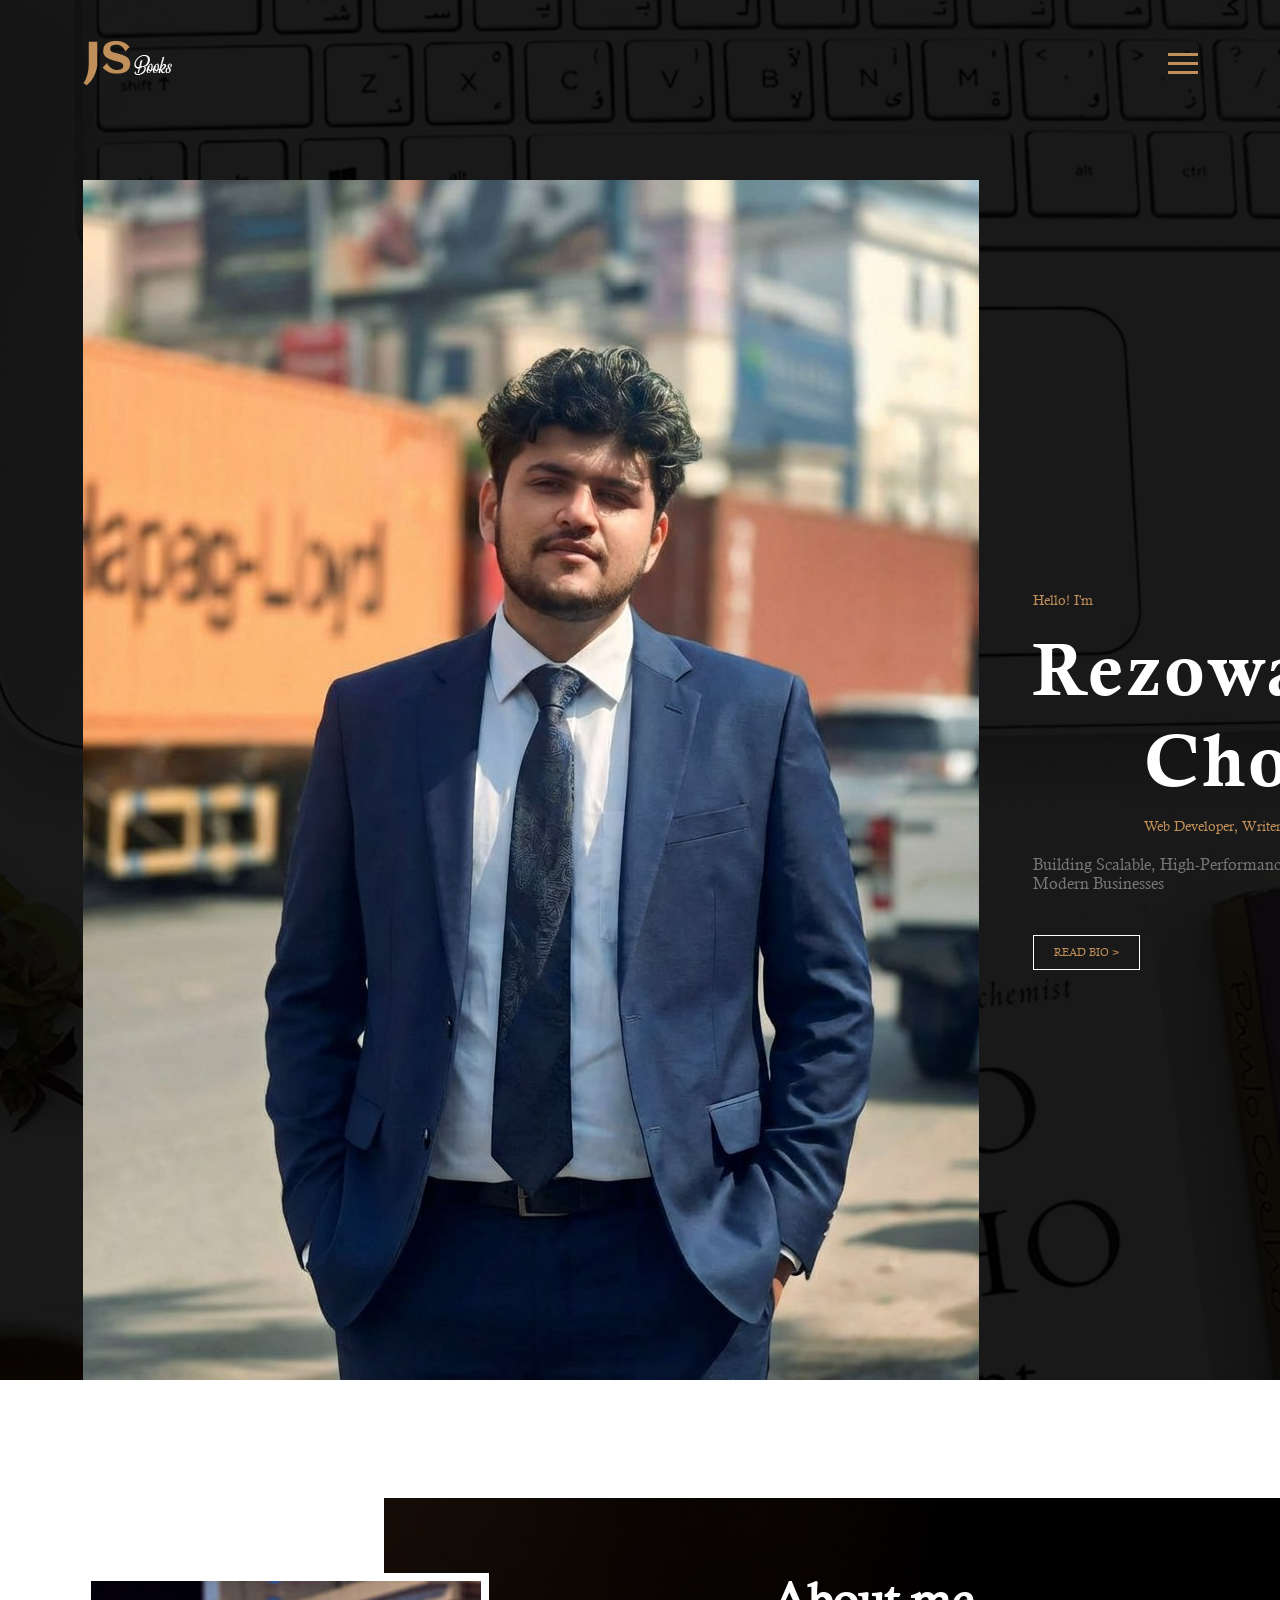
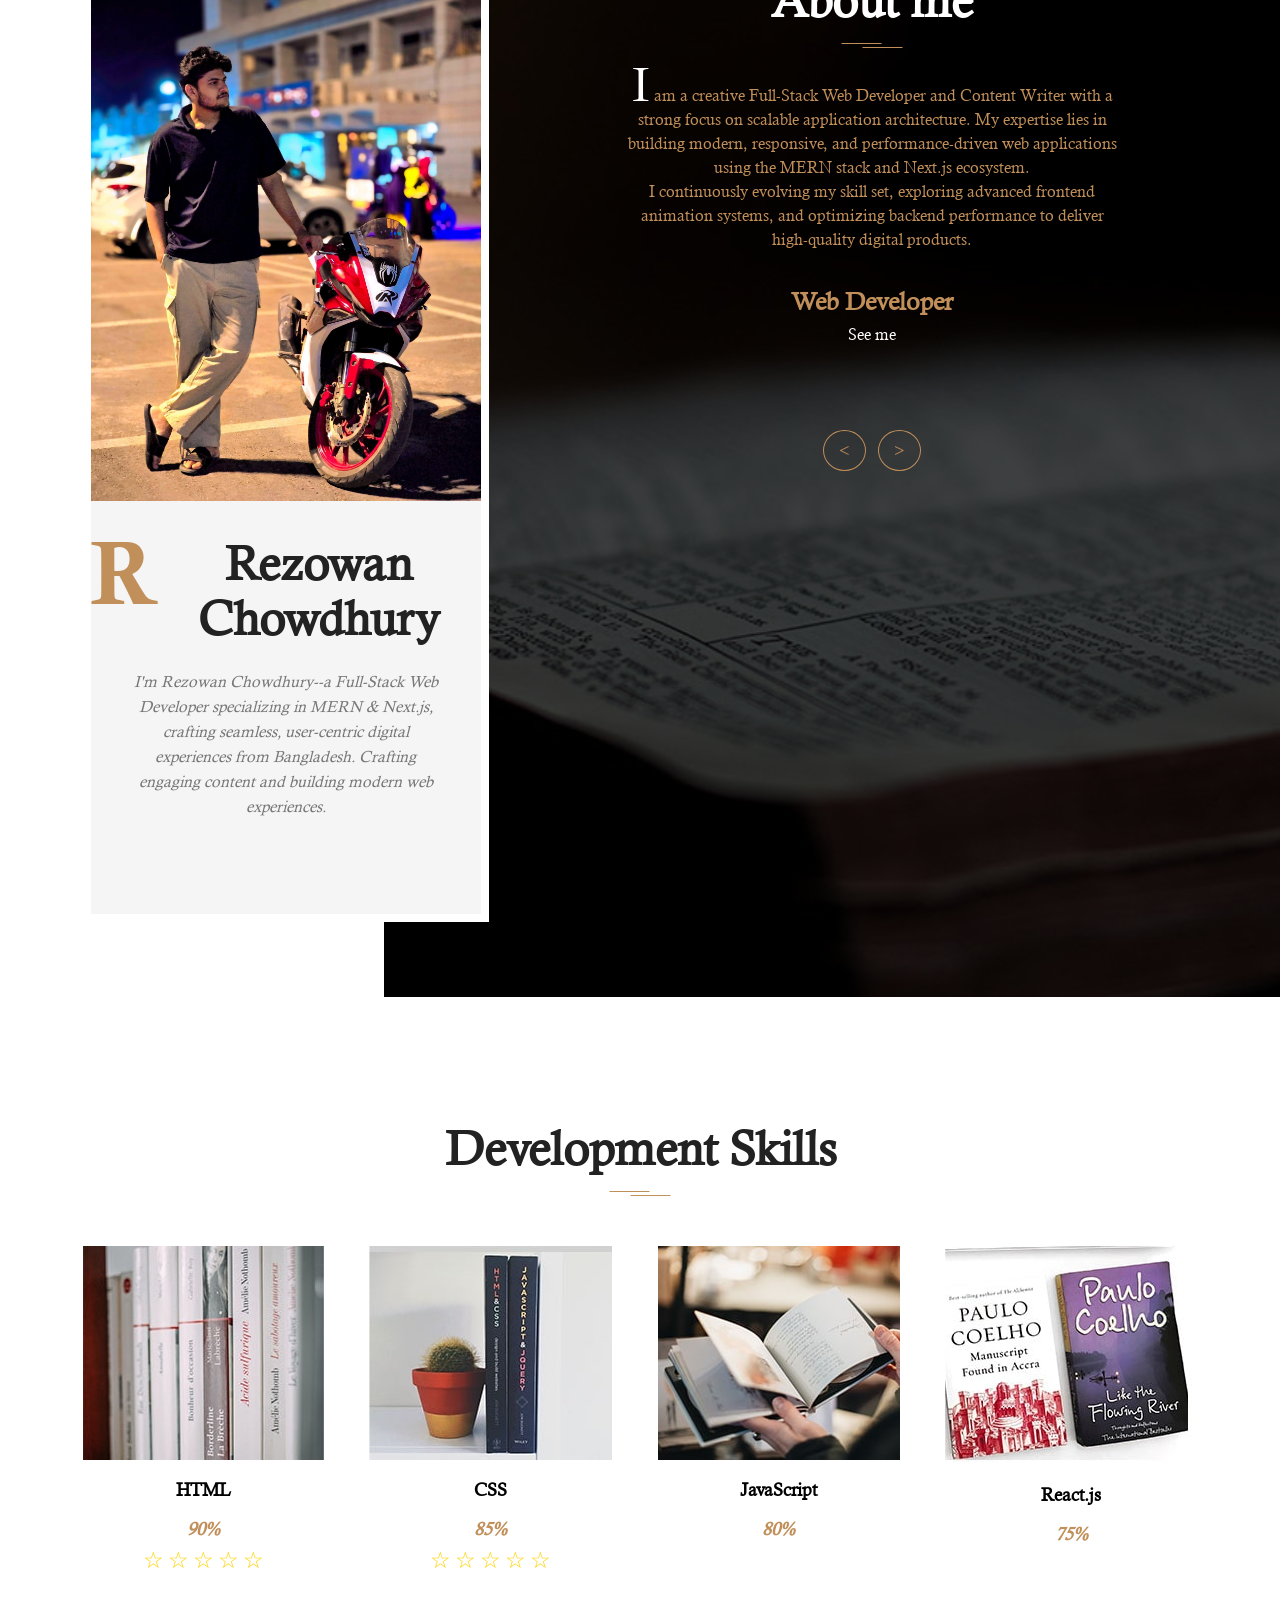
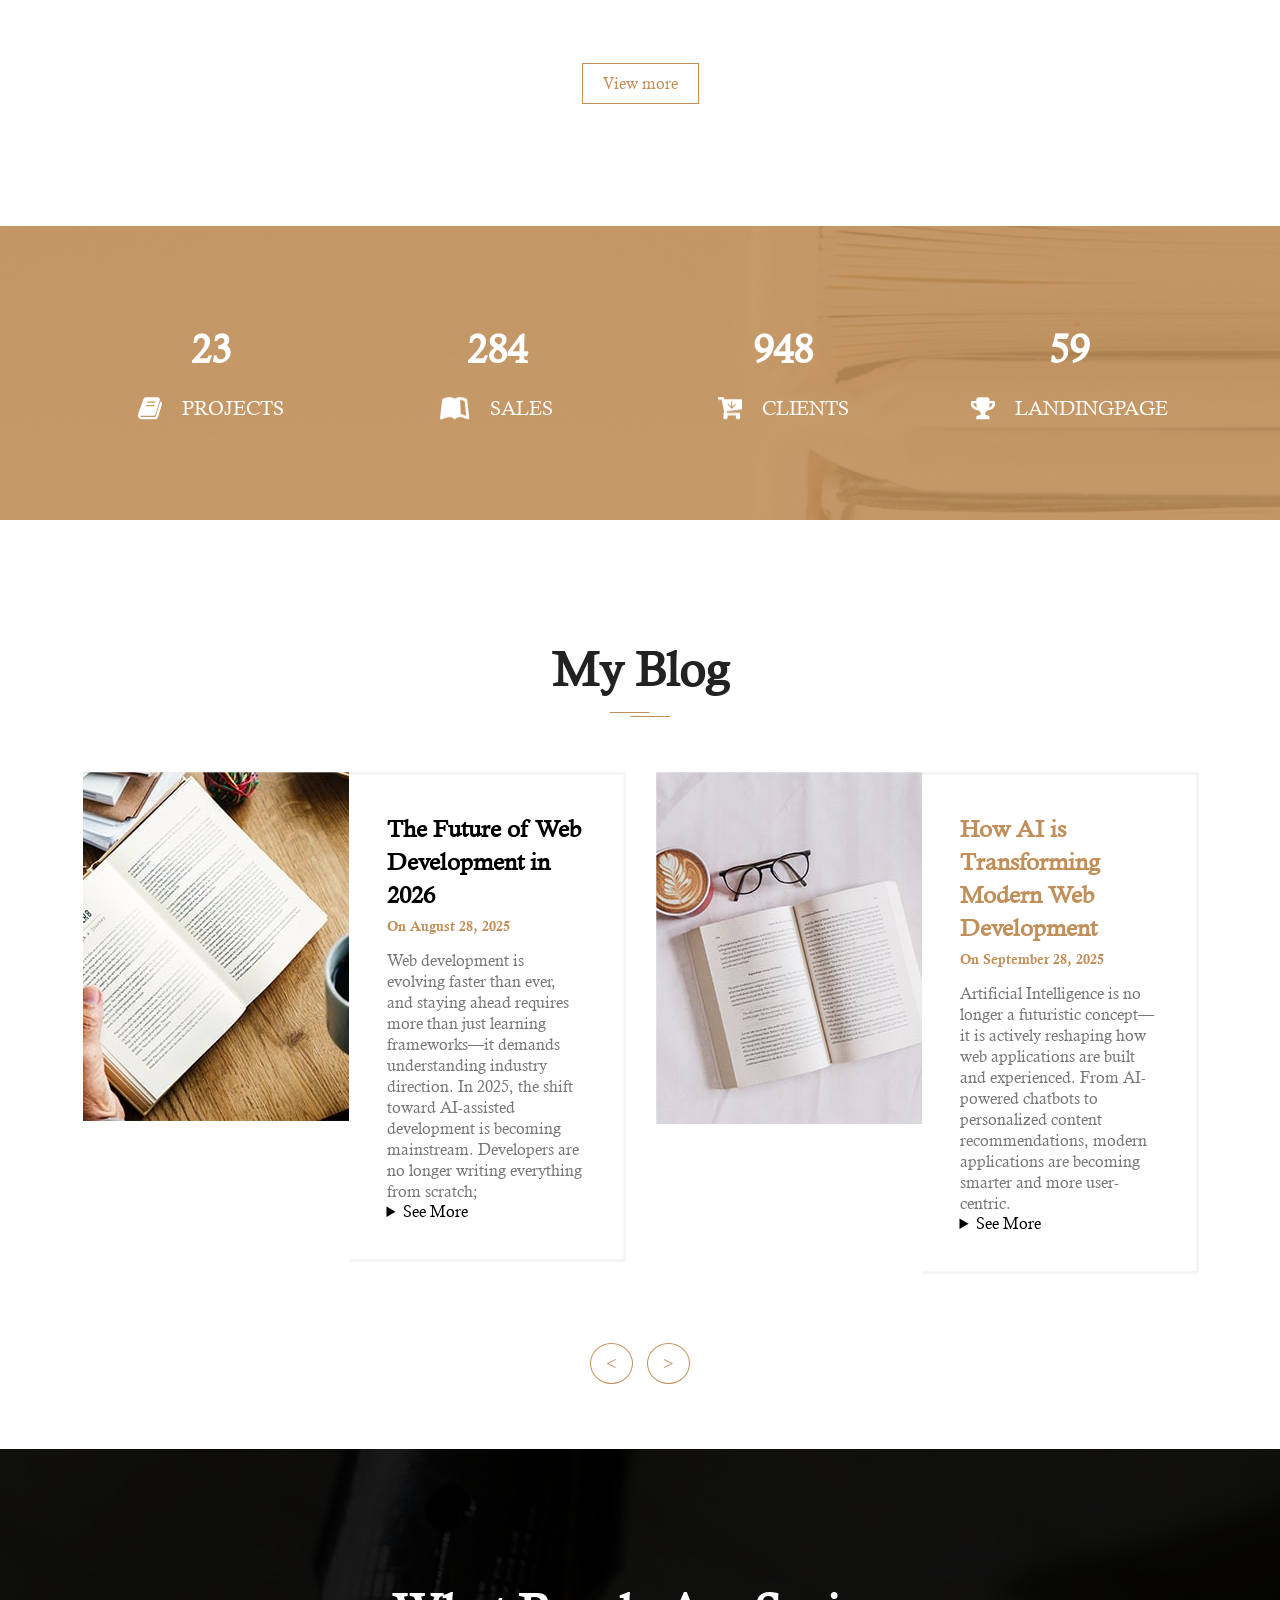
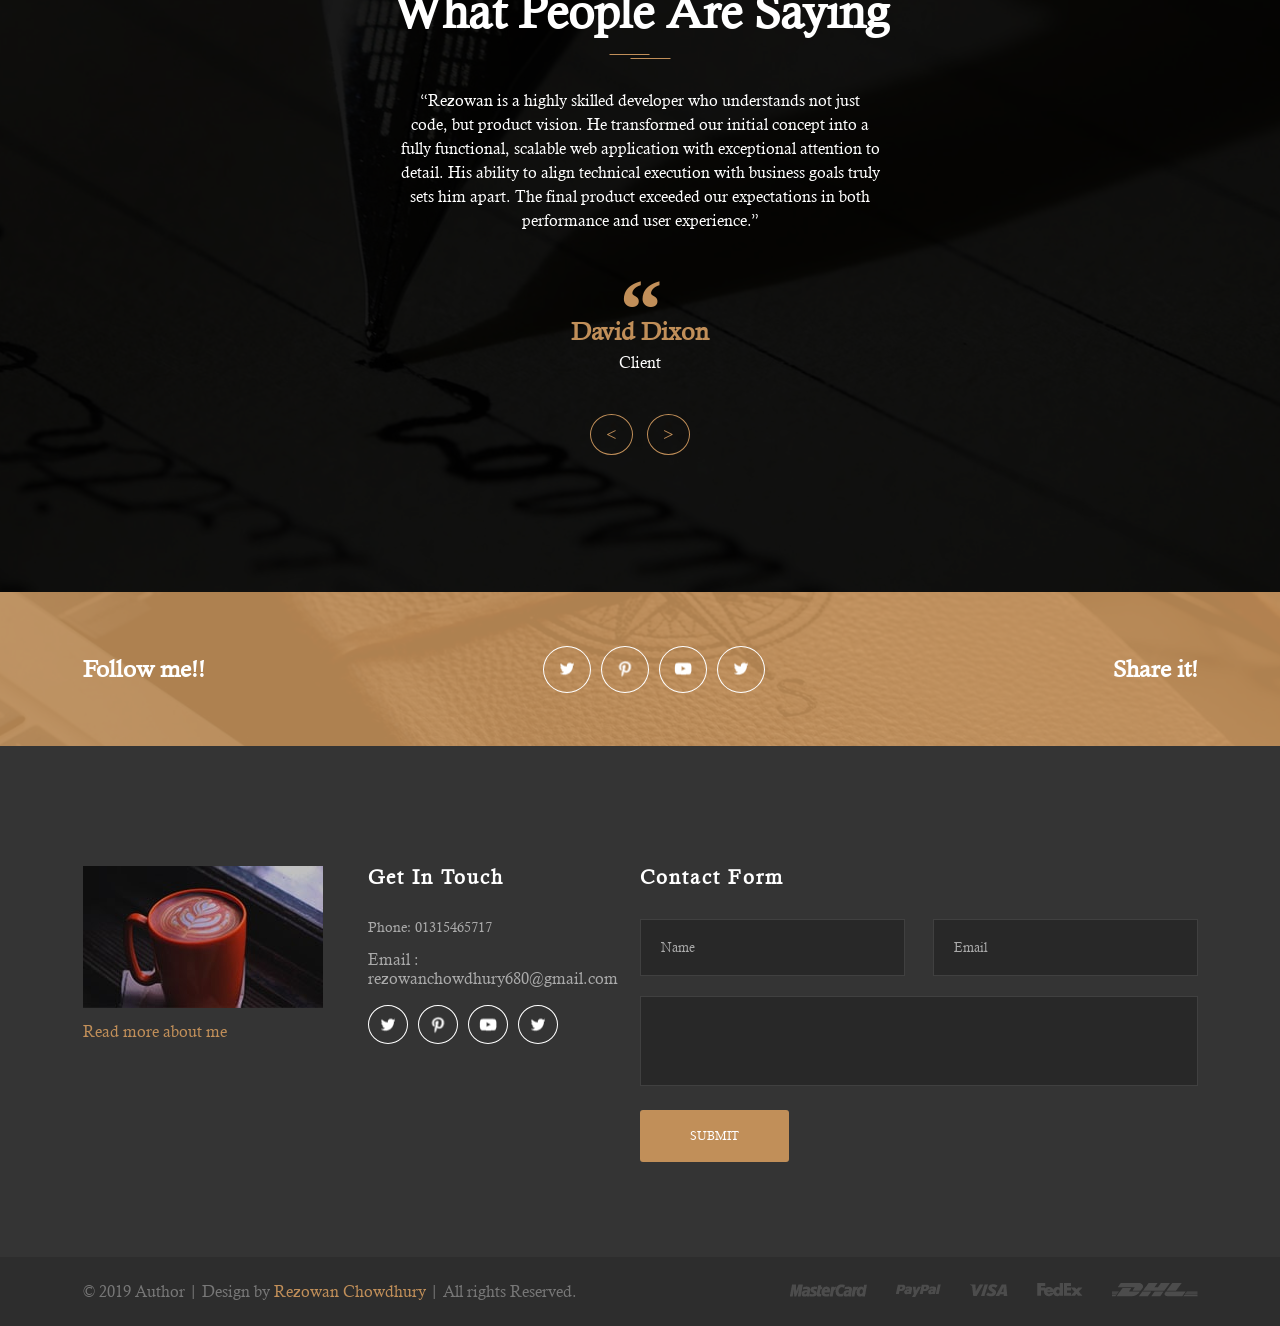
<file: index.html>
<!doctype html>
<html lang="en">
  <head>
    <meta charset="utf-8" />
    <meta
      name="viewport"
      content="width=device-width, initial-scale=1, shrink-to-fit=no"
    />
    <link rel="stylesheet" href="css/style.css" />
    <link rel="stylesheet" href="css/slick.css" />
    <title>Author</title>
  </head>
  <body>
    <!-- Navigation -->
    <nav class="site-navigation">
      <div class="site-navigation-inner site-container">
        <img src="./images/site-logo.png" alt="site logo" />
        <div class="main-navigation">
          <ul class="main-navigation__ul">
            <li><a href="#">Homepage</a></li>
            <li><a href="#">About me</a></li>
            <li><a href="#">New Projects</a></li>
            <li><a href="#">My Blog</a></li>
            <li><a href="#">Reviews</a></li>
          </ul>
        </div>
        <div id="myBtn" class="burger-container" onclick="myFunction(this)">
          <div class="bar1"></div>
          <div class="bar2"></div>
          <div class="bar3"></div>
        </div>
        <script>
          function myFunction(x) {
            x.classList.toggle("change");
          }
        </script>
      </div>
    </nav>
    <!-- Navigation end -->

    <!-- Top banner -->
    <section class="fh5co-top-banner">
      <div class="top-banner__inner site-container">
        <div class="top-banner__image">
          <img src="./images/top-banner-author.jpg" alt="author image" />
        </div>
        <div class="top-banner__text">
          <div class="top-banner__text-up">
            <span class="brand-span">Hello! I'm</span>
            <h2 class="top-banner__h2">Rezowan</h2>
          </div>
          <div class="top-banner__text-down">
            <h2 class="top-banner__h2">Chowdhury</h2>
            <span class="brand-span">Web Developer, Writer, Traveler</span>
          </div>
          <p>
            Building Scalable, High-Performance Web Applications for Modern
            Businesses
          </p>
          <a href="#" class="brand-button">Read bio > </a>
        </div>
      </div>
    </section>
    <!-- Top banner end -->

    <!-- About me -->
    <section class="fh5co-about-me">
      <div class="about-me-inner site-container">
        <article class="portfolio-wrapper">
          <div class="portfolio__img">
            <img
              src="./images/about-me.jpg"
              class="about-me__profile"
              alt="about me profile picture"
            />
          </div>
          <div class="portfolio__bottom">
            <div class="portfolio__name">
              <span>R</span>
              <h2 class="universal-h2">Rezowan Chowdhury</h2>
            </div>
            <p>
              I'm Rezowan Chowdhury--a Full-Stack Web Developer specializing in
              MERN & Next.js, crafting seamless, user-centric digital
              experiences from Bangladesh. Crafting engaging content and
              building modern web experiences.
            </p>
          </div>
        </article>
        <div class="about-me__text">
          <div class="about-me-slider">
            <div class="about-me-single-slide">
              <h2 class="universal-h2 universal-h2-bckg">About me</h2>
              <p>
                <span>I</span> am a creative Full-Stack Web Developer and
                Content Writer with a strong focus on scalable application
                architecture. My expertise lies in building modern, responsive,
                and performance-driven web applications using the MERN stack and
                Next.js ecosystem.
                <br />
                I continuously evolving my skill set, exploring advanced
                frontend animation systems, and optimizing backend performance
                to deliver high-quality digital products.
              </p>
              <h4>Web Developer</h4>
              <p class="p-white">See me</p>
            </div>
            <div class="about-me-single-slide">
              <h2 class="universal-h2 universal-h2-bckg">About me 2</h2>
              <p>
                <span>I</span>approach development with a product
                mindset—prioritizing usability, clean architecture, and
                long-term scalability. Alongside development, I have hands-on
                experience in machine learning, which enhances my ability to
                integrate intelligent features into modern applications.
                <br />
                My strength lies in transforming complex ideas into simple,
                user-friendly experiences—whether through clean code or
                compelling writing. I am passionate about delivering value
                through both development and content creation.
              </p>
              <h4>Web Developer</h4>
              <p class="p-white">See me</p>
            </div>
          </div>
        </div>
      </div>
      <div class="about-me-bckg"></div>
    </section>
    <!-- About me end -->

    <!-- Books and CD -->
    <section class="fh5co-books">
      <div class="site-container">
        <h2 class="universal-h2 universal-h2-bckg">Development Skills</h2>
        <div class="books">
          <div class="single-book">
            <a href="#" class="single-book__img">
              <img src="./images/books-1.jpg" alt="single book and cd" />
              <div class="single-book_download">
                <img src="./images/download.svg" alt="book image" />
              </div>
            </a>
            <h4 class="single-book__title">HTML</h4>
            <span class="single-book__price">90% </span>
            <!-- star rating -->
            <div class="rating">
              <span>&#9734;</span>
              <span>&#9734;</span>
              <span>&#9734;</span>
              <span>&#9734;</span>
              <span>&#9734;</span>
            </div>
            <!-- star rating end -->
          </div>
          <div class="single-book">
            <a href="#" class="single-book__img">
              <img src="./images/books-2.jpg" alt="single book and cd" />
              <div class="single-book_download">
                <img src="./images/download.svg" alt="book image" />
              </div>
            </a>
            <h4 class="single-book__title">CSS</h4>
            <span class="single-book__price">85% </span>
            <!-- star rating -->
            <div class="rating">
              <span>&#9734;</span>
              <span>&#9734;</span>
              <span>&#9734;</span>
              <span>&#9734;</span>
              <span>&#9734;</span>
            </div>
            <!-- star rating end -->
          </div>
          <div class="single-book">
            <a href="#" class="single-book__img">
              <img src="./images/books-3.jpg" alt="single book and cd" />
              <div class="single-book_download">
                <img src="./images/download.svg" alt="book image" />
              </div>
            </a>
            <h4 class="single-book__title">JavaScript</h4>
            <span class="single-book__price">80% </span>
          </div>
          <div class="single-book">
            <a href="#" class="single-book__img">
              <img src="./images/books-4.jpg" alt="single book and cd" />
              <div class="single-book_download">
                <img src="./images/download.svg" alt="book image" />
              </div>
            </a>
            <h4 class="single-book__title">React.js</h4>
            <span class="single-book__price">75% </span>
          </div>
        </div>
        <div class="books-brand-button">
          <a href="#" class="brand-button">View more</a>
        </div>
      </div>
    </section>
    <!-- Skills -->

    <!-- Counter -->
    <div class="fh5co-counter counters">
      <div class="counter-inner site-container">
        <div class="single-count">
          <span class="count" data-count="50">0</span>
          <div class="single-count__text">
            <img src="./images/counter-1.png" alt="counter icon" />
            <p>Projects</p>
          </div>
        </div>
        <div class="single-count">
          <span class="count" data-count="600">0</span>
          <div class="single-count__text">
            <img src="./images/counter-2.png" alt="counter icon" />
            <p>Sales</p>
          </div>
        </div>
        <div class="single-count">
          <span class="count" data-count="2000">0</span>
          <div class="single-count__text">
            <img src="./images/counter-3.png" alt="counter icon" />
            <p>Clients</p>
          </div>
        </div>
        <div class="single-count">
          <span class="count" data-count="125">0</span>
          <div class="single-count__text">
            <img src="./images/counter-4.png" alt="counter icon" />
            <p>LandingPage</p>
          </div>
        </div>
      </div>
    </div>
    <!-- Counter -->

    <!-- Blog -->
    <section class="fh5co-blog">
      <div class="site-container">
        <h2 class="universal-h2 universal-h2-bckg">My Blog</h2>
        <div class="blog-slider blog-inner">
          <div class="single-blog">
            <div class="single-blog__img">
              <img src="./images/blog1.jpg" alt="blog image" />
            </div>
            <div class="single-blog__text">
              <h4>The Future of Web Development in 2026</h4>
              <span>On August 28, 2025</span>
              <p>
                Web development is evolving faster than ever, and staying ahead
                requires more than just learning frameworks—it demands
                understanding industry direction. In 2025, the shift toward
                AI-assisted development is becoming mainstream. Developers are
                no longer writing everything from scratch;
                <details>
                  <summary>See More</summary>
                  <p>
                    instead, they are collaborating with intelligent tools that
                    accelerate productivity and reduce repetitive work. Another
                    major trend is the rise of serverless architecture.
                    Platforms like Vercel and cloud-native services are allowing
                    developers to build scalable applications without worrying
                    about infrastructure management. Performance is also
                    becoming a core priority. Users expect instant load times,
                    which is why frameworks like Next.js are gaining popularity
                    due to their support for server-side rendering and static
                    generation. Additionally, user experience (UX) is now a
                    competitive advantage. Smooth animations, accessibility, and
                    responsive design are no longer optional—they are expected.
                    As a developer, adapting to these trends is not just
                    beneficial—it is essential for building future-ready
                    applications.
                  </p>
                </details>
              </p>
            </div>
          </div>
          <div class="single-blog">
            <div class="single-blog__img">
              <img src="./images/blog2.jpg" alt="blog image" />
            </div>
            <div class="single-blog__text">
              <h4>How AI is Transforming Modern Web Development</h4>
              <span>On September 28, 2025</span>
              <p>
                Artificial Intelligence is no longer a futuristic concept—it is
                actively reshaping how web applications are built and
                experienced. From AI-powered chatbots to personalized content
                recommendations, modern applications are becoming smarter and
                more user-centric.
                <details>
                  <summary>See More</summary>
                  <p>
                    Developers now integrate machine learning models to enhance
                    user engagement and automate decision-making processes. One
                    of the most impactful changes is in developer productivity.
                    AI tools can now generate code suggestions, debug errors,
                    and even optimize performance. This allows developers to
                    focus more on architecture and problem-solving rather than
                    repetitive tasks.
                  </p>
                </details>
              </p>
            </div>
          </div>
          <div class="single-blog">
            <div class="single-blog__img">
              <img src="./images/blog2.jpg" alt="blog image" />
            </div>
            <div class="single-blog__text">
              <h4>Building Scalable Applications with the MERN Stack</h4>
              <span>On October 28, 2025</span>
              <p>
                The MERN stack—MongoDB, Express.js, React.js, and
                Node.js—provides a powerful ecosystem for building scalable
                applications.
				React enables the creation of reusable UI components, which
                    improves maintainability and development speed. Node.js and
                <details>
                  <summary>See More</summary>
                  <p>
                    
                    Express handle backend logic efficiently, supporting
                    asynchronous operations that enhance performance. MongoDB,
                    being a NoSQL database, allows flexible data structures,
                    making it ideal for applications that evolve over time.
                  </p>
                </details>
              </p>
            </div>
          </div>
        </div>
      </div>
    </section>
    <!-- Blog end -->

    <!-- Quotes -->
    <section class="fh5co-quotes">
      <div class="site-container">
        <div class="about-me-slider">
          <div>
            <h2 class="universal-h2 universal-h2-bckg">
              What People Are Saying
            </h2>
            <p>
              “Rezowan is a highly skilled developer who understands not just code, but product vision. He transformed our initial concept into a fully functional, scalable web application with exceptional attention to detail. His ability to align technical execution with business goals truly sets him apart. The final product exceeded our expectations in both performance and user experience.”
            </p>
            <img src="./images/quotes.svg" alt="quotes svg" />
            <h4>David Dixon</h4>
            <p>Client</p>
          </div>
          <div>
            <h2 class="universal-h2 universal-h2-bckg">
              What People Are Saying 2
            </h2>
            <p>
              “Working with Rezowan was one of the best decisions for our startup. He brought clarity, structure, and technical excellence to our platform. From architecture to deployment, everything was handled with precision. What impressed me most was his proactive communication and ability to suggest better solutions beyond the initial requirements.”
            </p>
            <img src="./images/quotes.svg" alt="quotes svg" />
            <h4>Alex Johnson</h4>
            <p>Client</p>
          </div>
        </div>
      </div>
    </section>
    <!-- Quotes end -->

    <!-- Social -->
    <section class="fh5co-social">
      <div class="site-container">
        <div class="social">
          <h5>Follow me!!</h5>
          <div class="social-icons">
            <a href="#" target="_blank"
              ><img src="./images/social-twitter.png" alt="social icon"
            /></a>
            <a href="#" target="_blank"
              ><img src="./images/social-pinterest.png" alt="social icon"
            /></a>
            <a href="#" target="_blank"
              ><img src="./images/social-youtube.png" alt="social icon"
            /></a>
            <a href="#" target="_blank"
              ><img src="./images/social-twitter.png" alt="social icon"
            /></a>
          </div>
          <h5>Share it!</h5>
        </div>
      </div>
    </section>
    <!-- Social -->

    <!-- Footer -->
    <footer class="site-footer">
      <div class="site-container">
        <div class="footer-inner">
          <div class="footer-info">
            <div class="footer-info__left">
              <img src="./images/footer-img.jpg" alt="about me image" />
              <p>Read more about me</p>
            </div>
            <div class="footer-info__right">
              <h5>Get In Touch</h5>
              <p class="footer-phone">Phone: 01315465717</p>
              <p>Email : rezowanchowdhury680@gmail.com</p>
              <div class="social-icons">
                <a href="https://www.facebook.com/RezowanChowdhury680" target="_blank"
                  ><img src="./images/social-twitter.png" alt="social icon"
                /></a>
                <a href="https://www.facebook.com/RezowanChowdhury680" target="_blank"
                  ><img src="./images/social-pinterest.png" alt="social icon"
                /></a>
                <a href="https://www.facebook.com/RezowanChowdhury680" target="_blank"
                  ><img src="./images/social-youtube.png" alt="social icon"
                /></a>
                <a href="https://www.facebook.com/RezowanChowdhury680" target="_blank"
                  ><img src="./images/social-twitter.png" alt="social icon"
                /></a>
              </div>
            </div>
          </div>
          <div class="footer-contact-form">
            <h5>Contact Form</h5>
            <form class="contact-form">
              <div class="contact-form__input">
                <input type="text" name="name" placeholder="Name" />
                <input type="email" name="email" placeholder="Email" />
              </div>
              <textarea></textarea>
              <input
                type="submit"
                name="submit"
                value="Submit"
                class="submit-button"
              />
            </form>
          </div>
        </div>
      </div>
      <div class="footer-bottom">
        <div class="site-container footer-bottom-inner">
          <p>
            © 2019 Author | Design by
            <a href="https://www.facebook.com/RezowanChowdhury680" target="_blank">Rezowan Chowdhury</a> |
            All rights Reserved.
          </p>
          <div class="footer-bottom__img">
            <img src="./images/footer-mastercard.png" alt="footer image" />
            <img src="./images/footer-paypal.png" alt="footer image" />
            <img src="./images/footer-visa.png" alt="footer image" />
            <img src="./images/footer-fedex.png" alt="footer image" />
            <img src="./images/footer-dhl.png" alt="footer image" />
          </div>
        </div>
      </div>
    </footer>
    <!-- Footer end -->

    <!-- Scripts -->
    <script src="js/jquery.min.js"></script>
    <script src="js/slick.min.js"></script>
    <script src="js/main.js"></script>
  </body>
</html>
</file>
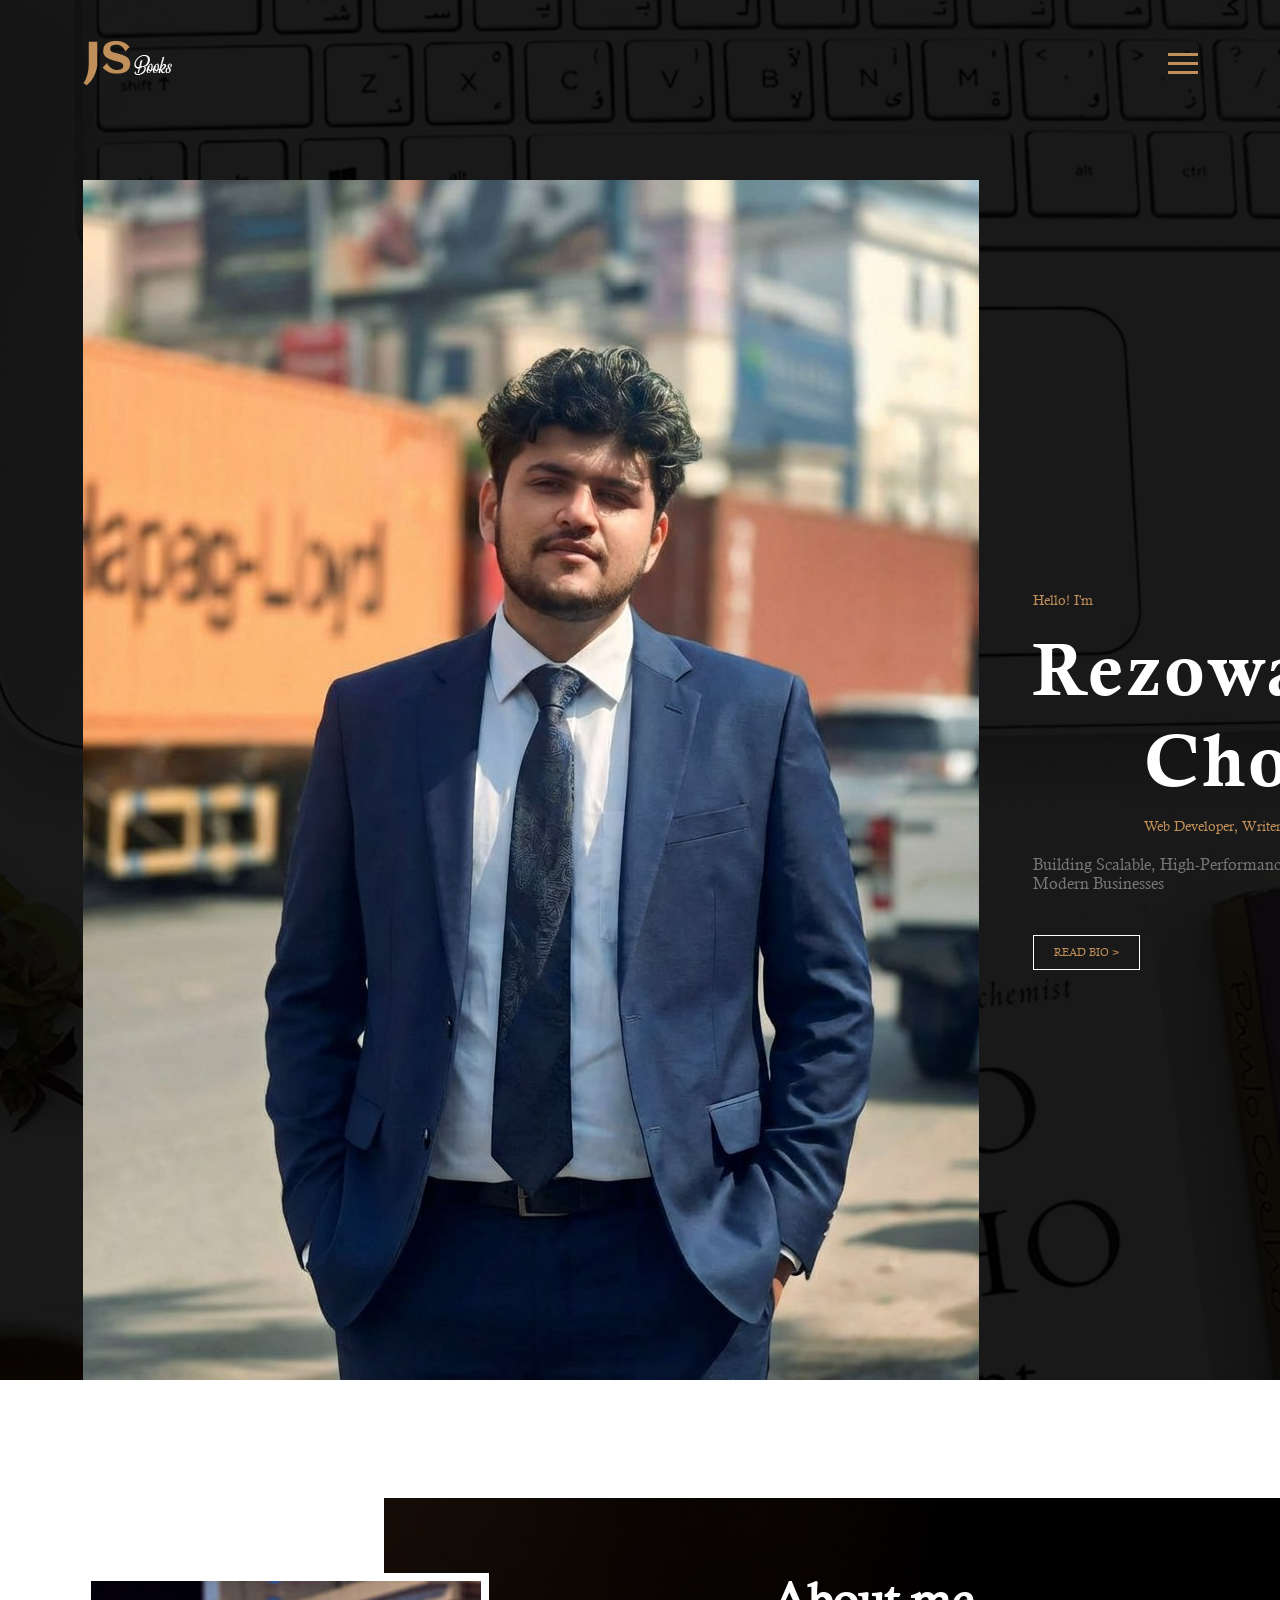
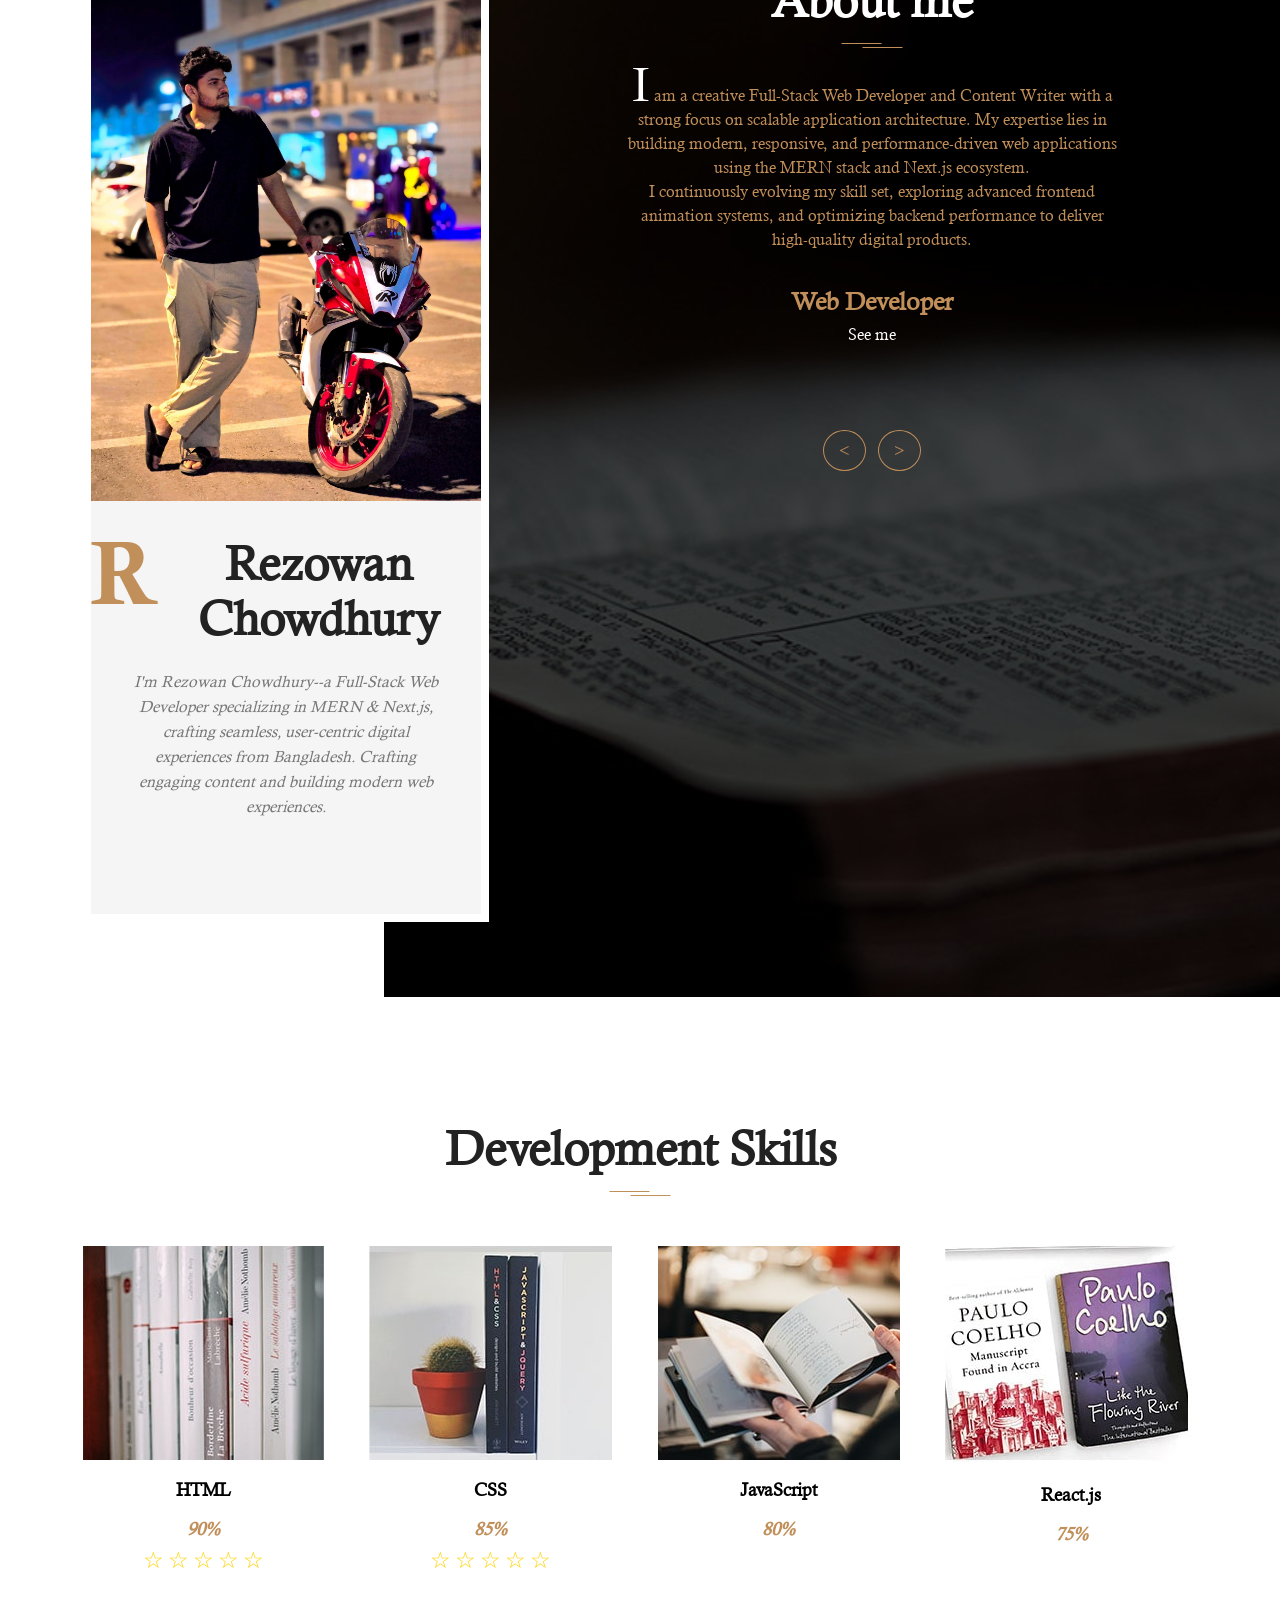
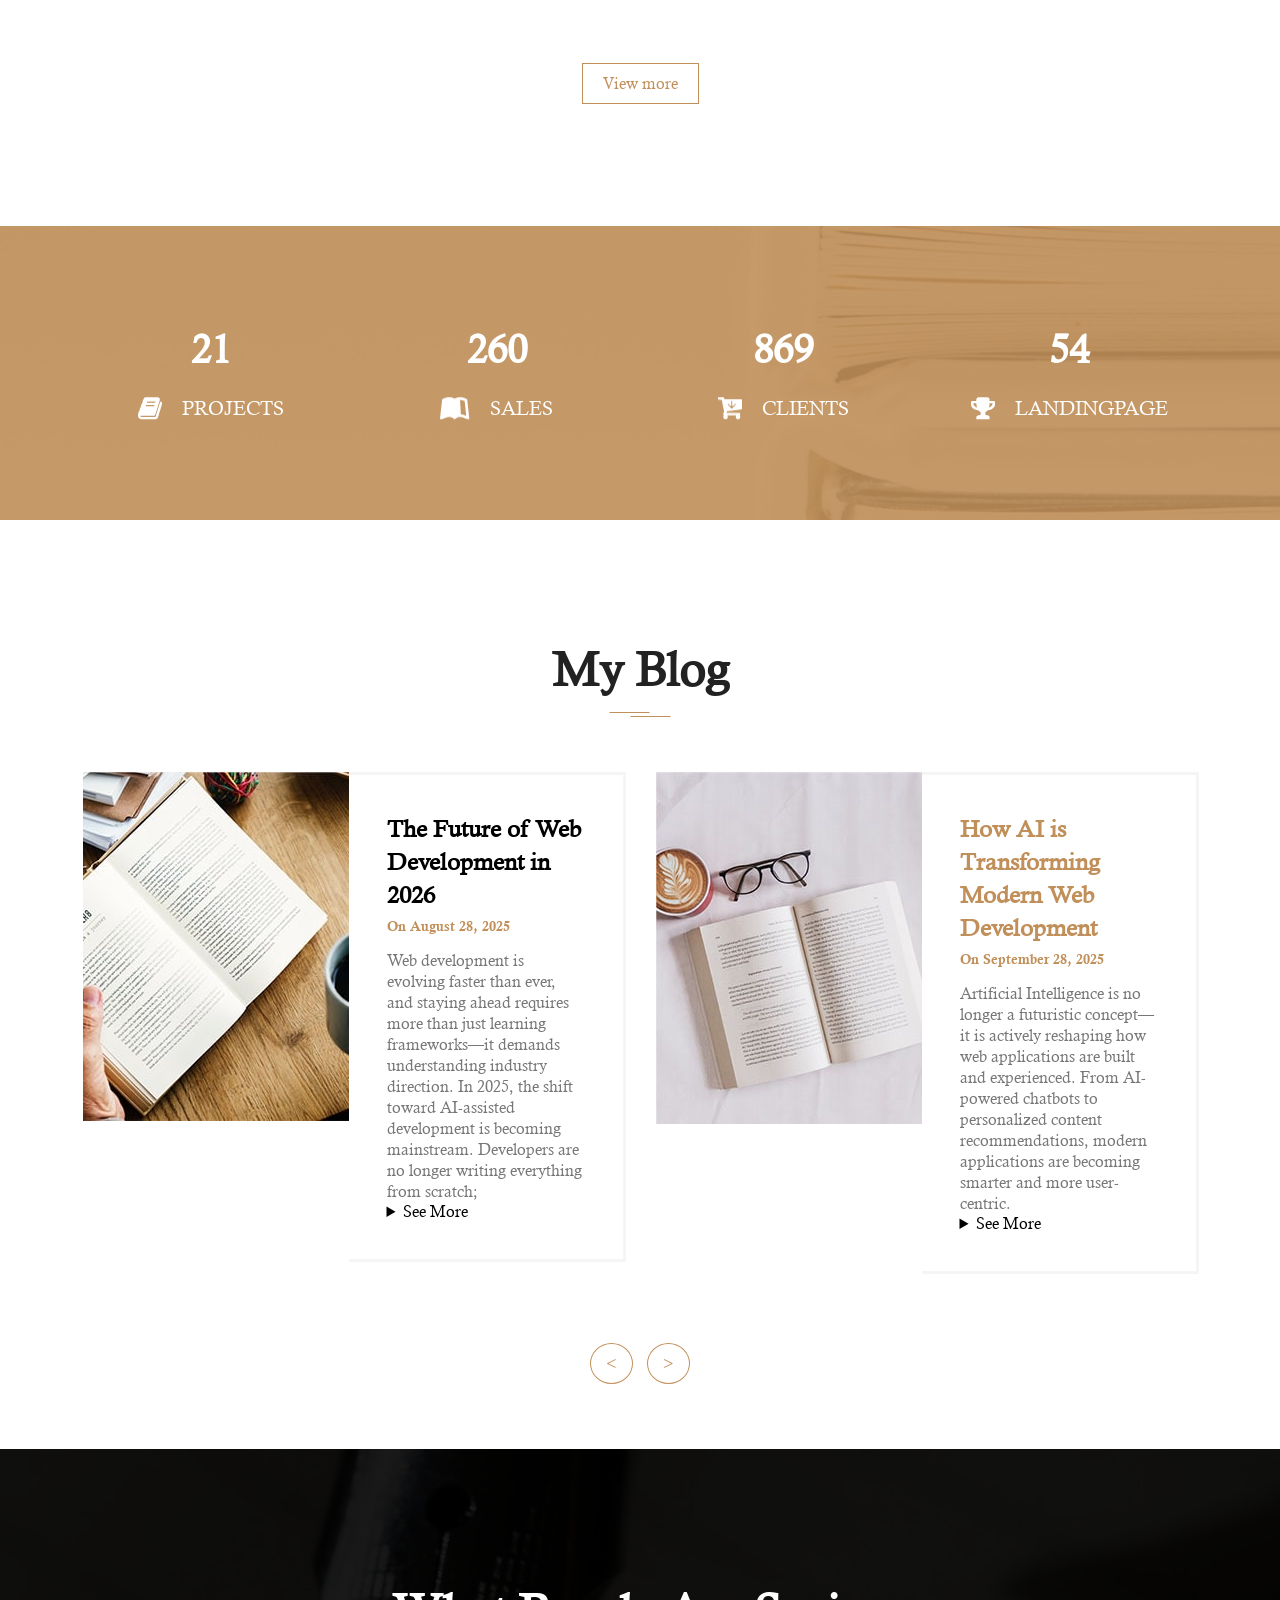
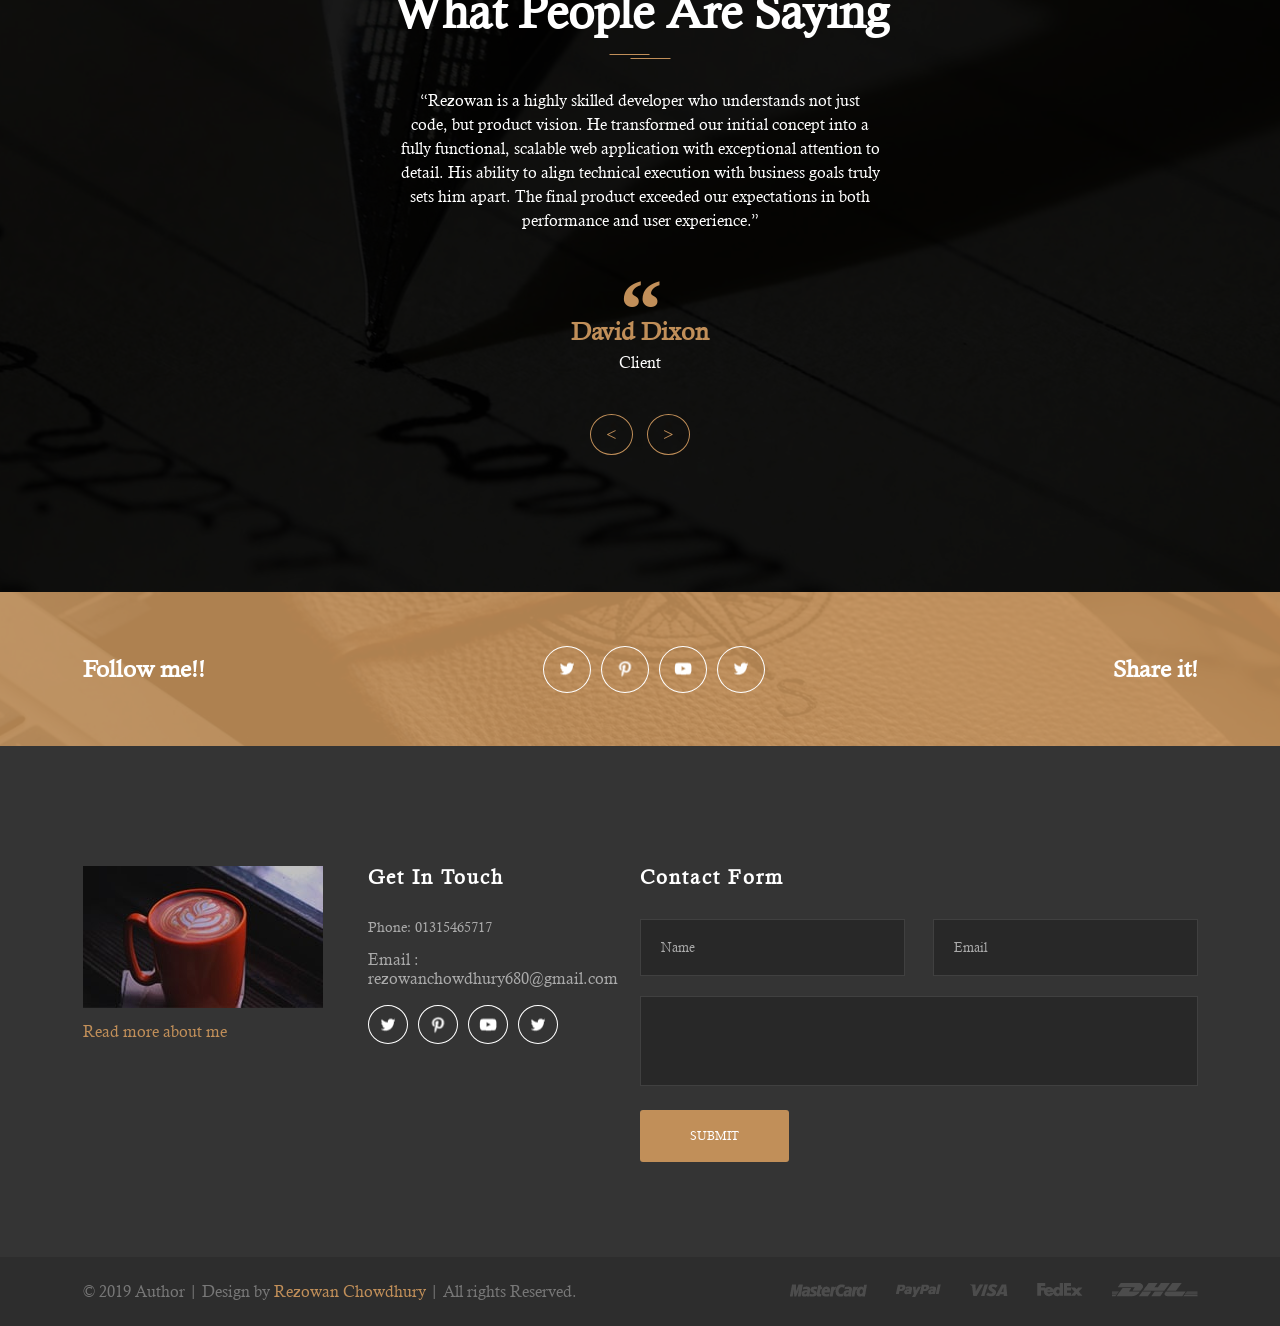
<file: author-master/index.html>
<!doctype html>
<html lang="en">
  <head>
    <meta charset="utf-8" />
    <meta
      name="viewport"
      content="width=device-width, initial-scale=1, shrink-to-fit=no"
    />
    <link rel="stylesheet" href="css/style.css" />
    <link rel="stylesheet" href="css/slick.css" />
    <title>Author</title>
  </head>
  <body>
    <!-- Navigation -->
    <nav class="site-navigation">
      <div class="site-navigation-inner site-container">
        <img src="./images/site-logo.png" alt="site logo" />
        <div class="main-navigation">
          <ul class="main-navigation__ul">
            <li><a href="#">Homepage</a></li>
            <li><a href="#">About me</a></li>
            <li><a href="#">New Projects</a></li>
            <li><a href="#">My Blog</a></li>
            <li><a href="#">Reviews</a></li>
          </ul>
        </div>
        <div id="myBtn" class="burger-container" onclick="myFunction(this)">
          <div class="bar1"></div>
          <div class="bar2"></div>
          <div class="bar3"></div>
        </div>
        <script>
          function myFunction(x) {
            x.classList.toggle("change");
          }
        </script>
      </div>
    </nav>
    <!-- Navigation end -->

    <!-- Top banner -->
    <section class="fh5co-top-banner">
      <div class="top-banner__inner site-container">
        <div class="top-banner__image">
          <img src="./images/top-banner-author.jpg" alt="author image" />
        </div>
        <div class="top-banner__text">
          <div class="top-banner__text-up">
            <span class="brand-span">Hello! I'm</span>
            <h2 class="top-banner__h2">Rezowan</h2>
          </div>
          <div class="top-banner__text-down">
            <h2 class="top-banner__h2">Chowdhury</h2>
            <span class="brand-span">Web Developer, Writer, Traveler</span>
          </div>
          <p>
            Building Scalable, High-Performance Web Applications for Modern
            Businesses
          </p>
          <a href="#" class="brand-button">Read bio > </a>
        </div>
      </div>
    </section>
    <!-- Top banner end -->

    <!-- About me -->
    <section class="fh5co-about-me">
      <div class="about-me-inner site-container">
        <article class="portfolio-wrapper">
          <div class="portfolio__img">
            <img
              src="./images/about-me.jpg"
              class="about-me__profile"
              alt="about me profile picture"
            />
          </div>
          <div class="portfolio__bottom">
            <div class="portfolio__name">
              <span>R</span>
              <h2 class="universal-h2">Rezowan Chowdhury</h2>
            </div>
            <p>
              I'm Rezowan Chowdhury--a Full-Stack Web Developer specializing in
              MERN & Next.js, crafting seamless, user-centric digital
              experiences from Bangladesh. Crafting engaging content and
              building modern web experiences.
            </p>
          </div>
        </article>
        <div class="about-me__text">
          <div class="about-me-slider">
            <div class="about-me-single-slide">
              <h2 class="universal-h2 universal-h2-bckg">About me</h2>
              <p>
                <span>I</span> am a creative Full-Stack Web Developer and
                Content Writer with a strong focus on scalable application
                architecture. My expertise lies in building modern, responsive,
                and performance-driven web applications using the MERN stack and
                Next.js ecosystem.
                <br />
                I continuously evolving my skill set, exploring advanced
                frontend animation systems, and optimizing backend performance
                to deliver high-quality digital products.
              </p>
              <h4>Web Developer</h4>
              <p class="p-white">See me</p>
            </div>
            <div class="about-me-single-slide">
              <h2 class="universal-h2 universal-h2-bckg">About me 2</h2>
              <p>
                <span>I</span>approach development with a product
                mindset—prioritizing usability, clean architecture, and
                long-term scalability. Alongside development, I have hands-on
                experience in machine learning, which enhances my ability to
                integrate intelligent features into modern applications.
                <br />
                My strength lies in transforming complex ideas into simple,
                user-friendly experiences—whether through clean code or
                compelling writing. I am passionate about delivering value
                through both development and content creation.
              </p>
              <h4>Web Developer</h4>
              <p class="p-white">See me</p>
            </div>
          </div>
        </div>
      </div>
      <div class="about-me-bckg"></div>
    </section>
    <!-- About me end -->

    <!-- Books and CD -->
    <section class="fh5co-books">
      <div class="site-container">
        <h2 class="universal-h2 universal-h2-bckg">Development Skills</h2>
        <div class="books">
          <div class="single-book">
            <a href="#" class="single-book__img">
              <img src="./images/books-1.jpg" alt="single book and cd" />
              <div class="single-book_download">
                <img src="./images/download.svg" alt="book image" />
              </div>
            </a>
            <h4 class="single-book__title">HTML</h4>
            <span class="single-book__price">90% </span>
            <!-- star rating -->
            <div class="rating">
              <span>&#9734;</span>
              <span>&#9734;</span>
              <span>&#9734;</span>
              <span>&#9734;</span>
              <span>&#9734;</span>
            </div>
            <!-- star rating end -->
          </div>
          <div class="single-book">
            <a href="#" class="single-book__img">
              <img src="./images/books-2.jpg" alt="single book and cd" />
              <div class="single-book_download">
                <img src="./images/download.svg" alt="book image" />
              </div>
            </a>
            <h4 class="single-book__title">CSS</h4>
            <span class="single-book__price">85% </span>
            <!-- star rating -->
            <div class="rating">
              <span>&#9734;</span>
              <span>&#9734;</span>
              <span>&#9734;</span>
              <span>&#9734;</span>
              <span>&#9734;</span>
            </div>
            <!-- star rating end -->
          </div>
          <div class="single-book">
            <a href="#" class="single-book__img">
              <img src="./images/books-3.jpg" alt="single book and cd" />
              <div class="single-book_download">
                <img src="./images/download.svg" alt="book image" />
              </div>
            </a>
            <h4 class="single-book__title">JavaScript</h4>
            <span class="single-book__price">80% </span>
          </div>
          <div class="single-book">
            <a href="#" class="single-book__img">
              <img src="./images/books-4.jpg" alt="single book and cd" />
              <div class="single-book_download">
                <img src="./images/download.svg" alt="book image" />
              </div>
            </a>
            <h4 class="single-book__title">React.js</h4>
            <span class="single-book__price">75% </span>
          </div>
        </div>
        <div class="books-brand-button">
          <a href="#" class="brand-button">View more</a>
        </div>
      </div>
    </section>
    <!-- Skills -->

    <!-- Counter -->
    <div class="fh5co-counter counters">
      <div class="counter-inner site-container">
        <div class="single-count">
          <span class="count" data-count="50">0</span>
          <div class="single-count__text">
            <img src="./images/counter-1.png" alt="counter icon" />
            <p>Projects</p>
          </div>
        </div>
        <div class="single-count">
          <span class="count" data-count="600">0</span>
          <div class="single-count__text">
            <img src="./images/counter-2.png" alt="counter icon" />
            <p>Sales</p>
          </div>
        </div>
        <div class="single-count">
          <span class="count" data-count="2000">0</span>
          <div class="single-count__text">
            <img src="./images/counter-3.png" alt="counter icon" />
            <p>Clients</p>
          </div>
        </div>
        <div class="single-count">
          <span class="count" data-count="125">0</span>
          <div class="single-count__text">
            <img src="./images/counter-4.png" alt="counter icon" />
            <p>LandingPage</p>
          </div>
        </div>
      </div>
    </div>
    <!-- Counter -->

    <!-- Blog -->
    <section class="fh5co-blog">
      <div class="site-container">
        <h2 class="universal-h2 universal-h2-bckg">My Blog</h2>
        <div class="blog-slider blog-inner">
          <div class="single-blog">
            <div class="single-blog__img">
              <img src="./images/blog1.jpg" alt="blog image" />
            </div>
            <div class="single-blog__text">
              <h4>The Future of Web Development in 2026</h4>
              <span>On August 28, 2025</span>
              <p>
                Web development is evolving faster than ever, and staying ahead
                requires more than just learning frameworks—it demands
                understanding industry direction. In 2025, the shift toward
                AI-assisted development is becoming mainstream. Developers are
                no longer writing everything from scratch;
                <details>
                  <summary>See More</summary>
                  <p>
                    instead, they are collaborating with intelligent tools that
                    accelerate productivity and reduce repetitive work. Another
                    major trend is the rise of serverless architecture.
                    Platforms like Vercel and cloud-native services are allowing
                    developers to build scalable applications without worrying
                    about infrastructure management. Performance is also
                    becoming a core priority. Users expect instant load times,
                    which is why frameworks like Next.js are gaining popularity
                    due to their support for server-side rendering and static
                    generation. Additionally, user experience (UX) is now a
                    competitive advantage. Smooth animations, accessibility, and
                    responsive design are no longer optional—they are expected.
                    As a developer, adapting to these trends is not just
                    beneficial—it is essential for building future-ready
                    applications.
                  </p>
                </details>
              </p>
            </div>
          </div>
          <div class="single-blog">
            <div class="single-blog__img">
              <img src="./images/blog2.jpg" alt="blog image" />
            </div>
            <div class="single-blog__text">
              <h4>How AI is Transforming Modern Web Development</h4>
              <span>On September 28, 2025</span>
              <p>
                Artificial Intelligence is no longer a futuristic concept—it is
                actively reshaping how web applications are built and
                experienced. From AI-powered chatbots to personalized content
                recommendations, modern applications are becoming smarter and
                more user-centric.
                <details>
                  <summary>See More</summary>
                  <p>
                    Developers now integrate machine learning models to enhance
                    user engagement and automate decision-making processes. One
                    of the most impactful changes is in developer productivity.
                    AI tools can now generate code suggestions, debug errors,
                    and even optimize performance. This allows developers to
                    focus more on architecture and problem-solving rather than
                    repetitive tasks.
                  </p>
                </details>
              </p>
            </div>
          </div>
          <div class="single-blog">
            <div class="single-blog__img">
              <img src="./images/blog2.jpg" alt="blog image" />
            </div>
            <div class="single-blog__text">
              <h4>Building Scalable Applications with the MERN Stack</h4>
              <span>On October 28, 2025</span>
              <p>
                The MERN stack—MongoDB, Express.js, React.js, and
                Node.js—provides a powerful ecosystem for building scalable
                applications.
				React enables the creation of reusable UI components, which
                    improves maintainability and development speed. Node.js and
                <details>
                  <summary>See More</summary>
                  <p>
                    
                    Express handle backend logic efficiently, supporting
                    asynchronous operations that enhance performance. MongoDB,
                    being a NoSQL database, allows flexible data structures,
                    making it ideal for applications that evolve over time.
                  </p>
                </details>
              </p>
            </div>
          </div>
        </div>
      </div>
    </section>
    <!-- Blog end -->

    <!-- Quotes -->
    <section class="fh5co-quotes">
      <div class="site-container">
        <div class="about-me-slider">
          <div>
            <h2 class="universal-h2 universal-h2-bckg">
              What People Are Saying
            </h2>
            <p>
              “Rezowan is a highly skilled developer who understands not just code, but product vision. He transformed our initial concept into a fully functional, scalable web application with exceptional attention to detail. His ability to align technical execution with business goals truly sets him apart. The final product exceeded our expectations in both performance and user experience.”
            </p>
            <img src="./images/quotes.svg" alt="quotes svg" />
            <h4>David Dixon</h4>
            <p>Client</p>
          </div>
          <div>
            <h2 class="universal-h2 universal-h2-bckg">
              What People Are Saying 2
            </h2>
            <p>
              “Working with Rezowan was one of the best decisions for our startup. He brought clarity, structure, and technical excellence to our platform. From architecture to deployment, everything was handled with precision. What impressed me most was his proactive communication and ability to suggest better solutions beyond the initial requirements.”
            </p>
            <img src="./images/quotes.svg" alt="quotes svg" />
            <h4>Alex Johnson</h4>
            <p>Client</p>
          </div>
        </div>
      </div>
    </section>
    <!-- Quotes end -->

    <!-- Social -->
    <section class="fh5co-social">
      <div class="site-container">
        <div class="social">
          <h5>Follow me!!</h5>
          <div class="social-icons">
            <a href="#" target="_blank"
              ><img src="./images/social-twitter.png" alt="social icon"
            /></a>
            <a href="#" target="_blank"
              ><img src="./images/social-pinterest.png" alt="social icon"
            /></a>
            <a href="#" target="_blank"
              ><img src="./images/social-youtube.png" alt="social icon"
            /></a>
            <a href="#" target="_blank"
              ><img src="./images/social-twitter.png" alt="social icon"
            /></a>
          </div>
          <h5>Share it!</h5>
        </div>
      </div>
    </section>
    <!-- Social -->

    <!-- Footer -->
    <footer class="site-footer">
      <div class="site-container">
        <div class="footer-inner">
          <div class="footer-info">
            <div class="footer-info__left">
              <img src="./images/footer-img.jpg" alt="about me image" />
              <p>Read more about me</p>
            </div>
            <div class="footer-info__right">
              <h5>Get In Touch</h5>
              <p class="footer-phone">Phone: 01315465717</p>
              <p>Email : rezowanchowdhury680@gmail.com</p>
              <div class="social-icons">
                <a href="https://www.facebook.com/RezowanChowdhury680" target="_blank"
                  ><img src="./images/social-twitter.png" alt="social icon"
                /></a>
                <a href="https://www.facebook.com/RezowanChowdhury680" target="_blank"
                  ><img src="./images/social-pinterest.png" alt="social icon"
                /></a>
                <a href="https://www.facebook.com/RezowanChowdhury680" target="_blank"
                  ><img src="./images/social-youtube.png" alt="social icon"
                /></a>
                <a href="https://www.facebook.com/RezowanChowdhury680" target="_blank"
                  ><img src="./images/social-twitter.png" alt="social icon"
                /></a>
              </div>
            </div>
          </div>
          <div class="footer-contact-form">
            <h5>Contact Form</h5>
            <form class="contact-form">
              <div class="contact-form__input">
                <input type="text" name="name" placeholder="Name" />
                <input type="email" name="email" placeholder="Email" />
              </div>
              <textarea></textarea>
              <input
                type="submit"
                name="submit"
                value="Submit"
                class="submit-button"
              />
            </form>
          </div>
        </div>
      </div>
      <div class="footer-bottom">
        <div class="site-container footer-bottom-inner">
          <p>
            © 2019 Author | Design by
            <a href="" target="_blank">Rezowan Chowdhury</a> |
            All rights Reserved.
          </p>
          <div class="footer-bottom__img">
            <img src="./images/footer-mastercard.png" alt="footer image" />
            <img src="./images/footer-paypal.png" alt="footer image" />
            <img src="./images/footer-visa.png" alt="footer image" />
            <img src="./images/footer-fedex.png" alt="footer image" />
            <img src="./images/footer-dhl.png" alt="footer image" />
          </div>
        </div>
      </div>
    </footer>
    <!-- Footer end -->

    <!-- Scripts -->
    <script src="js/jquery.min.js"></script>
    <script src="js/slick.min.js"></script>
    <script src="js/main.js"></script>
  </body>
</html>
</file>
<file: css/style.css>
/*
 * Author by FreeHTML5.co
 * Twitter: https://twitter.com/fh5co
 * Facebook: https://fb.com/fh5co
 * URL: https://freehtml5.co
 */
/* Fonts */
@font-face {
  font-family: 'Calisto-MT';
  src: url(../fonts/Calisto-MT.ttf); }

@font-face {
  font-family: 'Calisto-MT-Italic';
  src: url(../fonts/Calisto-MT-Italic.ttf); }

@font-face {
  font-family: 'Calisto-MT-Bold';
  src: url(../fonts/Calisto-MT-Bold.ttf); }

/* Colors */
/* Universal style */
* {
  margin: 0;
  padding: 0;
  font-family: "Calisto-MT"; }

.site-container {
  width: 1115px;
  margin: 0 auto; }
  @media (max-width: 1250px) {
    .site-container {
      width: 90%; } }

.universal-h2 {
  font-size: 48px;
  text-align: center;
  color: #222; }
  @media (max-width: 1250px) {
    .universal-h2 {
      font-size: 38px; } }
  @media (max-width: 668px) {
    .universal-h2 {
      font-size: 30px; } }

.universal-h2-bckg {
  background-image: url("../images/double-line.svg");
  background-repeat: no-repeat;
  background-position: center bottom; }

/* Universal style end */
/* Includes */
.site-navigation {
  position: absolute;
  top: 4.6%;
  width: 100%;
  z-index: 2; }

.site-navigation-inner {
  display: flex;
  align-items: center;
  justify-content: space-between; }

.main-navigation {
  color: #fff;
  display: none;
  position: fixed;
  height: 100%;
  width: 100%;
  top: 0px;
  left: 0px;
  background: #000;
  opacity: 0.9; }
  .main-navigation .main-navigation__ul {
    position: absolute;
    top: 50%;
    left: 50%;
    transform: translate(-50%, -50%);
    padding: 3%;
    border: 2px solid #fff;
    border-radius: 7px;
    background-color: #c18f59; }
    .main-navigation .main-navigation__ul li {
      margin-bottom: 20px;
      list-style: none; }
    .main-navigation .main-navigation__ul a {
      color: #fff;
      font-size: 20px;
      font-weight: 600;
      text-decoration: none;
      text-transform: uppercase;
      transition: 0.3s ease; }
      .main-navigation .main-navigation__ul a:hover {
        color: #777; }
  @media (max-width: 1150px) {
    .main-navigation {
      opacity: 0.94; } }

/* Navigation burger */
.burger-container {
  cursor: pointer;
  z-index: 3; }

.bar1, .bar2, .bar3 {
  width: 30px;
  height: 3px;
  background-color: #c18f59;
  margin: 6px 0;
  transition: 0.4s; }

.change .bar1 {
  transform: rotate(-45deg) translate(-6px, 6px);
  background-color: #c18f59; }

.change .bar2 {
  opacity: 0;
  background-color: #c18f59; }

.change .bar3 {
  transform: rotate(45deg) translate(-6px, -7px);
  background-color: #c18f59; }

.stop-scroll {
  overflow: hidden; }

/* Navigation burger end */
.fh5co-top-banner {
  position: relative;
  display: flex;
  align-items: flex-end;
  background-image: url("../images/top-banner-bckg.jpg");
  background-position: center;
  background-size: cover;
 }
  .fh5co-top-banner::after {
    content: '';
    position: absolute;
    top: 0;
    left: 0;
    width: 100%;
    height: 100%;
    background-color: #000;
    opacity: 0.9; }
  .fh5co-top-banner .site-container {
    position: relative;
    z-index: 1; }
  @media (max-width: 1600px) {
    .fh5co-top-banner {
      padding-top: 180px; } }
  @media (max-width: 1250px) {
    .fh5co-top-banner {
      padding-top: 130px; } }
  @media (max-width: 520px) {
    .fh5co-top-banner {
      padding-top: 105px; } }
  @media (min-width: 1600px) {
    .fh5co-top-banner {
      min-height: 100vh; } }

.top-banner__inner {
  display: flex;
  align-items: center; }
  .top-banner__inner .top-banner__text {
    margin-left: 54px; }
    @media (max-width: 1250px) {
      .top-banner__inner .top-banner__text {
        width: 35%; } }
    @media (max-width: 768px) {
      .top-banner__inner .top-banner__text {
        width: 50%;
        margin-left: 20px; } }
    @media (max-width: 520px) {
      .top-banner__inner .top-banner__text {
        width: 65%;
        margin-bottom: 20px;
        margin-left: 0; } }
    .top-banner__inner .top-banner__text p {
      margin-bottom: 42px;
      color: #777; }
      @media (max-width: 768px) {
        .top-banner__inner .top-banner__text p {
          margin-bottom: 25px;
          font-size: 14px; } }
  .top-banner__inner .top-banner__h2 {
    font-size: 74px;
    letter-spacing: 3px;
    color: #fff;
    font-family: "Calisto-MT-Bold"; }
    @media (max-width: 1250px) {
      .top-banner__inner .top-banner__h2 {
        font-size: 50px; } }
    @media (max-width: 768px) {
      .top-banner__inner .top-banner__h2 {
        font-size: 35px; } }
  .top-banner__inner .top-banner__text-up .top-banner__h2 {
    margin-top: 15px; }
    @media (max-width: 768px) {
      .top-banner__inner .top-banner__text-up .top-banner__h2 {
        margin-top: 0; } }
  .top-banner__inner .top-banner__text-down {
    margin-bottom: 20px;
    padding-left: 27%; }
    .top-banner__inner .top-banner__text-down .top-banner__h2 {
      margin-bottom: 10px; }
      @media (max-width: 768px) {
        .top-banner__inner .top-banner__text-down .top-banner__h2 {
          margin-bottom: 0; } }
  .top-banner__inner .top-banner__image {
    font-size: 0; }
    @media (max-width: 1250px) {
      .top-banner__inner .top-banner__image {
        width: 50%; }
        .top-banner__inner .top-banner__image img {
          width: 100%; } }
    @media (max-width: 520px) {
      .top-banner__inner .top-banner__image {
        width: 65%;
        margin-bottom: 20px; } }
  @media (max-width: 520px) {
    .top-banner__inner {
      flex-direction: column; } }

.brand-span {
  font-size: 14px;
  color: #c18f59; }

.brand-button {
  display: inline-block;
  padding: 10px 20px;
  font-size: 11px;
  text-transform: uppercase;
  text-decoration: none;
  color: #c18f59;
  border: 1px solid #fff;
  transition: 0.3s ease; }
  .brand-button:hover, .brand-button:focus {
    color: #777; }

.fh5co-about-me {
  position: relative;
  margin: 193px 0 199px; }
  @media (max-width: 1250px) {
    .fh5co-about-me {
      margin: 150px 0; } }
  @media (max-width: 992px) {
    .fh5co-about-me {
      margin: 125px 0; } }

.about-me-bckg {
  position: absolute;
  background-image: url("../images/about-me-bckg.jpg");
  background-position: center;
  background-size: cover;
  height: 500px;
  top: -75px;
  right: 0;
  height: calc(100% + 150px);
  width: 70%;
  z-index: -1; }
  .about-me-bckg:after {
    content: '';
    position: absolute;
    top: 0;
    left: 0;
    width: 100%;
    height: 100%;
    background-color: #000;
    opacity: 0.7; }
  @media (max-width: 992px) {
    .about-me-bckg {
      width: 100%;
      padding-bottom: 15px; } }

.about-me-inner {
  display: flex;
  justify-content: space-between; }
  @media (max-width: 992px) {
    .about-me-inner {
      flex-direction: column;
      align-items: center; } }

.about-me-slider {
  position: relative; }
  .about-me-slider .slick-arrow {
    position: absolute;
    bottom: -18%; }
  .about-me-slider .slick-prev {
    left: 40%; }
    @media (max-width: 520px) {
      .about-me-slider .slick-prev {
        left: 34%; } }
  .about-me-slider .slick-next {
    right: 40%; }
    @media (max-width: 520px) {
      .about-me-slider .slick-next {
        right: 34%; } }

.span-arrow {
  padding: 10px 15px;
  cursor: pointer;
  color: #c18f59;
  border: 1px solid #c18f59;
  border-radius: 50%;
  transition: 0.3s ease; }
  .span-arrow:hover {
    color: #fff;
    border-color: #fff; }

.portfolio-wrapper {
  width: 390px;
  padding: 8px;
  text-align: center;
  background-color: #fff; }
  .portfolio-wrapper .portfolio__img {
    font-size: 0; }
    .portfolio-wrapper .portfolio__img img {
      width: 100%; }
  .portfolio-wrapper .portfolio__bottom {
    padding: 35px 0 95px;
    background-color: #f5f5f5; }
    @media (max-width: 992px) {
      .portfolio-wrapper .portfolio__bottom {
        padding: 25px 0; } }
  .portfolio-wrapper .portfolio__name {
    display: flex;
    justify-content: center;
    align-items: flex-start;
    margin-bottom: 23px; }
    @media (max-width: 992px) {
      .portfolio-wrapper .portfolio__name {
        margin-bottom: 10px; } }
    .portfolio-wrapper .portfolio__name span {
      font-size: 90px;
      line-height: 75px;
      color: #c18f59;
      font-family: "Calisto-MT-Bold"; }
      @media (max-width: 992px) {
        .portfolio-wrapper .portfolio__name span {
          font-size: 65px;
          line-height: 62px; } }
  .portfolio-wrapper p {
    padding: 0 10%;
    line-height: 25px;
    font-style: italic;
    color: #777; }
    @media (max-width: 620px) {
      .portfolio-wrapper p {
        font-size: 15px;
        line-height: 20px; } }
  @media (max-width: 992px) {
    .portfolio-wrapper {
      margin-bottom: 20px; } }
  @media (max-width: 620px) {
    .portfolio-wrapper {
      width: 250px; } }

.about-me__text {
  width: 44%;
  margin-right: 80px;
  text-align: center; }
  .about-me__text .universal-h2 {
    color: #fff;
    padding-bottom: 20px;
    margin-bottom: 25px; }
  .about-me__text p {
    margin-bottom: 35px;
    line-height: 24px;
    color: #c18f59; }
    .about-me__text p span {
      font-size: 48px;
      color: #fff; }
    @media (max-width: 620px) {
      .about-me__text p {
        margin-bottom: 20px;
        font-size: 14px;
        line-height: 19px; } }
  .about-me__text h4 {
    margin-bottom: 7px;
    font-size: 25px;
    color: #c18f59; }
  .about-me__text .p-white {
    margin-bottom: 0;
    color: #fff; }
  @media (max-width: 1250px) {
    .about-me__text {
      width: 48%;
      margin-right: 40px; } }
  @media (max-width: 992px) {
    .about-me__text {
      width: 100%;
      margin-right: 0; } }

.slick-slide:focus {
  outline: none; }

.fh5co-books {
  margin-bottom: 122px; }
  .fh5co-books .universal-h2 {
    margin-bottom: 50px;
    padding-bottom: 20px; }
  .fh5co-books .books-brand-button {
    text-align: center; }
    .fh5co-books .books-brand-button .brand-button {
      font-size: 16px;
      text-transform: none;
      border-color: #c18f59; }
      .fh5co-books .books-brand-button .brand-button:hover {
        border-color: #777; }
  @media (max-width: 1250px) {
    .fh5co-books {
      margin-bottom: 60px; } }

.books {
  display: flex;
  justify-content: space-between;
  flex-wrap: wrap;
  margin-bottom: 70px; }
  @media (max-width: 559px) {
    .books {
      justify-content: space-around; } }

.single-book {
  margin-bottom: 20px;
  text-align: center; }
  .single-book .single-book__img {
    position: relative;
    display: block;
    font-size: 0; }
    .single-book .single-book__img .single-book_download {
      opacity: 0;
      visibility: hidden;
      position: absolute;
      top: 0;
      left: 0;
      width: 100%;
      height: 100%;
      background-color: #000;
      transition: 0.3s ease; }
      .single-book .single-book__img .single-book_download img {
        position: absolute;
        left: 50%;
        top: 50%;
        transform: translate(-50%, -50%);
        z-index: 1; }
    .single-book .single-book__img:hover .single-book_download {
      visibility: visible;
      opacity: 0.7; }
  .single-book .single-book__title {
    margin: 19px 0 18px;
    font-size: 18px; }
  .single-book .single-book__price {
    font-size: 18px;
    font-weight: 600;
    font-style: italic;
    color: #c18f59; }
  @media (max-width: 1250px) {
    .single-book {
      margin-right: 10px; }
      .single-book:last-child {
        margin-right: 0; } }

.rating {
  margin-top: 8px;
  unicode-bidi: bidi-override;
  direction: rtl; }
  .rating span {
    font-size: 23px;
    color: #ffd200;
    cursor: pointer; }
  .rating > span:hover:before, .rating > span:hover ~ span:before {
    content: "\2605";
    position: absolute; }

.fh5co-counter {
  position: relative;
  margin-bottom: 122px;
  padding: 100px 0;
  background-image: url("../images/book-bckg.jpg");
  background-size: cover;
  background-position: center; }
  .fh5co-counter::after {
    content: '';
    position: absolute;
    top: 0;
    left: 0;
    width: 100%;
    height: 100%;
    background-color: #c18f59;
    opacity: 0.9; }
  .fh5co-counter .site-container {
    position: relative;
    z-index: 1; }
  @media (max-width: 850px) {
    .fh5co-counter {
      padding: 50px 0 20px;
      margin-bottom: 50px; } }

.counter-inner {
  display: flex;
  justify-content: space-between;
  flex-wrap: wrap; }

.single-count {
  width: 23%;
  text-align: center;
  color: #fff; }
  .single-count span {
    display: block;
    margin-bottom: 25px;
    font-size: 40px;
    font-weight: 900; }
  .single-count p {
    font-size: 20px;
    text-transform: uppercase; }
  @media (max-width: 850px) {
    .single-count {
      width: 48%;
      margin-bottom: 30px; }
      .single-count .count {
        font-size: 35px;
        margin-bottom: 15px; } }
  @media (max-width: 500px) {
    .single-count {
      width: 100%;
      padding-bottom: 10px;
      border-bottom: 1px solid #fff; } }

.single-count__text {
  display: flex;
  justify-content: center; }
  .single-count__text img {
    margin-right: 20px; }

.fh5co-blog {
  margin-bottom: 175px; }
  .fh5co-blog .universal-h2 {
    margin-bottom: 55px;
    padding-bottom: 20px; }
  @media (max-width: 620px) {
    .fh5co-blog {
      margin-bottom: 105px; } }

.blog-inner {
  display: flex;
  justify-content: space-between; }

.blog-slider .slick-slide {
  margin: 0 15px; }

.blog-slider .slick-list {
  margin: 0 -15px; }

.single-blog {
  display: flex !important; }
  .single-blog .single-blog__img {
    width: 50%;
    font-size: 0; }
  .single-blog .single-blog__text {
    width: 50%;
    padding: 7%;
    border: 3px solid #f5f5f5;
    border-left: 0; }
    .single-blog .single-blog__text h4 {
      margin-bottom: 5px;
      font-size: 24px;
      line-height: 33px; }
    .single-blog .single-blog__text span {
      display: block;
      margin-bottom: 15px;
      font-size: 14px;
      color: #c18f59;
      font-family: "Calisto-MT-Bold"; }
    .single-blog .single-blog__text p {
      color: #777;
      line-height: 21px; }
    @media (max-width: 992px) {
      .single-blog .single-blog__text {
        padding: 5%; }
        .single-blog .single-blog__text h4 {
          margin-bottom: 3px;
          font-size: 20px;
          line-height: 24px; }
        .single-blog .single-blog__text p {
          font-size: 14px;
          line-height: 19px; } }
    @media (max-width: 420px) {
      .single-blog .single-blog__text {
        padding: 3%; }
        .single-blog .single-blog__text h4 {
          font-size: 16px; }
        .single-blog .single-blog__text span {
          margin-bottom: 7px;
          font-size: 12px; }
        .single-blog .single-blog__text p {
          font-size: 13px;
          line-height: 16px; } }
  .single-blog:nth-child(even) h4 {
    color: #c18f59; }
  @media (max-width: 1250px) {
    .single-blog .single-blog__img img {
      width: 100%;
      height: 100%; } }

.blog-slider {
  position: relative; }
  .blog-slider .slick-arrow {
    position: absolute;
    bottom: -22%; }
  .blog-slider .slick-prev {
    left: 45.5%; }
    @media (max-width: 1250px) {
      .blog-slider .slick-prev {
        left: 40%; } }
    @media (max-width: 520px) {
      .blog-slider .slick-prev {
        left: 35%; } }
  .blog-slider .slick-next {
    right: 45.5%; }
    @media (max-width: 1250px) {
      .blog-slider .slick-next {
        right: 40%; } }
    @media (max-width: 520px) {
      .blog-slider .slick-next {
        right: 35%; } }
  .blog-slider .span-arrow:hover {
    color: #777;
    border-color: #777; }

.fh5co-quotes {
  position: relative;
  padding: 135px 0 172px;
  text-align: center;
  background-image: url("../images/quotes-bckg.jpg");
  background-position: center;
  background-size: cover; }
  .fh5co-quotes::after {
    content: '';
    position: absolute;
    top: 0;
    left: 0;
    width: 100%;
    height: 100%;
    background-color: #000;
    opacity: 0.9; }
  .fh5co-quotes .site-container {
    position: relative;
    z-index: 1; }
  .fh5co-quotes .universal-h2 {
    padding-bottom: 20px;
    margin-bottom: 30px;
    color: #fff !important; }
  .fh5co-quotes p {
    width: 43%;
    margin: 0 auto 45px;
    color: #fff;
    line-height: 24px; }
    @media (max-width: 620px) {
      .fh5co-quotes p {
        font-size: 14px;
        line-height: 19px; } }
  .fh5co-quotes img {
    margin: 0 auto 5px; }
  .fh5co-quotes h4 {
    margin-bottom: 5px;
    font-size: 25px;
    color: #c18f59; }
  .fh5co-quotes .slick-arrow {
    bottom: -8%; }
  .fh5co-quotes .slick-prev {
    left: 45.5%; }
    @media (max-width: 1150px) {
      .fh5co-quotes .slick-prev {
        left: 34%; } }
  .fh5co-quotes .slick-next {
    right: 45.5%; }
    @media (max-width: 1150px) {
      .fh5co-quotes .slick-next {
        right: 34%; } }
  @media (max-width: 1150px) {
    .fh5co-quotes {
      padding: 75px 0 95px; }
      .fh5co-quotes p {
        width: 90%; } }

.fh5co-social {
  position: relative;
  padding: 63px 0;
  background-image: url("../images/social-bckg.jpg");
  background-size: cover;
  background-position: center; }
  .fh5co-social::after {
    content: '';
    position: absolute;
    top: 0;
    left: 0;
    width: 100%;
    height: 100%;
    background-color: #c18f59;
    opacity: 0.9; }
  .fh5co-social .site-container {
    position: relative;
    z-index: 1; }
  @media (max-width: 620px) {
    .fh5co-social {
      padding: 40px 0; } }

.social {
  display: flex;
  justify-content: space-between;
  align-items: center; }
  .social h5 {
    font-size: 24px;
    color: #fff; }
  @media (max-width: 620px) {
    .social {
      flex-direction: column; } }

.social-icons a {
  position: relative;
  border: 1px solid white;
  border-radius: 50%;
  padding: 13px 23px;
  margin-right: 10px;
  transition: 0.3s ease; }
  .social-icons a:hover {
    background-color: #777;
    border-color: transparent; }

.social-icons img {
  position: absolute;
  left: 50%;
  top: 50%;
  transform: translate(-50%, -50%); }

@media (max-width: 620px) {
  .social-icons {
    margin: 35px 0; } }

.site-footer {
  padding-top: 120px;
  background-color: #343434; }
  @media (max-width: 1250px) {
    .site-footer {
      padding-top: 60px; } }

.footer-inner {
  display: flex;
  justify-content: space-between;
  padding-bottom: 95px; }
  .footer-inner h5 {
    margin-bottom: 30px;
    font-size: 20px;
    letter-spacing: 2px;
    color: #fff; }
  @media (max-width: 1250px) {
    .footer-inner {
      padding-bottom: 50px;
      flex-direction: column;
      align-items: center; } }

.footer-info {
  width: 50%;
  display: flex; }
  .footer-info .footer-info__left {
    margin-right: 45px; }
    .footer-info .footer-info__left img {
      margin-bottom: 10px; }
    .footer-info .footer-info__left p {
      color: #c18f59; }
    @media (max-width: 620px) {
      .footer-info .footer-info__left {
        margin-right: 0;
        margin-bottom: 20px; } }
  .footer-info .footer-info__right p {
    margin-bottom: 15px;
    color: #aaa; }
  .footer-info .footer-info__right .footer-phone {
    font-size: 14px; }
  .footer-info .footer-info__right .social-icons {
    margin-top: 27px; }
    .footer-info .footer-info__right .social-icons a {
      padding: 9px 19px; }
  @media (max-width: 1250px) {
    .footer-info {
      width: 100%;
      margin-bottom: 20px; } }
  @media (max-width: 620px) {
    .footer-info {
      flex-direction: column;
      align-items: center; } }

.footer-contact-form {
  width: 50%; }
  .footer-contact-form .contact-form__input {
    display: flex;
    justify-content: space-between;
    margin-bottom: 20px; }
    .footer-contact-form .contact-form__input input {
      width: 40%;
      padding: 20px;
      border: 1px solid #404040;
      background-color: #282828;
      color: #c18f59; }
      .footer-contact-form .contact-form__input input::placeholder {
        color: #aaa; }
      @media (max-width: 1250px) {
        .footer-contact-form .contact-form__input input {
          width: 45%; } }
      @media (max-width: 520px) {
        .footer-contact-form .contact-form__input input {
          width: 100%; } }
  .footer-contact-form textarea {
    box-sizing: border-box;
    height: 90px;
    width: 100%;
    margin-bottom: 20px;
    padding: 20px;
    border: 1px solid #404040;
    background-color: #282828;
    resize: none;
    color: #c18f59; }
  .footer-contact-form .submit-button {
    padding: 19px 50px;
    text-transform: uppercase;
    font-size: 12px;
    color: #fff;
    background-color: #c18f59;
    border: none;
    border-radius: 3px;
    cursor: pointer;
    transition: 0.3s ease; }
    .footer-contact-form .submit-button:hover {
      background-color: #777; }
  @media (max-width: 1250px) {
    .footer-contact-form {
      width: 100%; } }

.footer-bottom {
  padding: 25px 0;
  background-color: #2d2d2d; }

.footer-bottom-inner {
  display: flex;
  justify-content: space-between; }
  .footer-bottom-inner p {
    color: #777; }
  .footer-bottom-inner a {
    color: #c18f59;
    text-decoration: none;
    transition: 0.3s ease; }
    .footer-bottom-inner a:hover {
      color: #777; }
  .footer-bottom-inner .footer-bottom__img img {
    margin-right: 25px; }
    .footer-bottom-inner .footer-bottom__img img:last-child {
      margin-right: 0; }
  @media (max-width: 992px) {
    .footer-bottom-inner {
      flex-direction: column;
      align-items: center; }
      .footer-bottom-inner p {
        font-size: 14px;
        margin-bottom: 20px; } }
</file>
<file: author-master/css/style.css>
/*
 * Author by FreeHTML5.co
 * Twitter: https://twitter.com/fh5co
 * Facebook: https://fb.com/fh5co
 * URL: https://freehtml5.co
 */
/* Fonts */
@font-face {
  font-family: 'Calisto-MT';
  src: url(../fonts/Calisto-MT.ttf); }

@font-face {
  font-family: 'Calisto-MT-Italic';
  src: url(../fonts/Calisto-MT-Italic.ttf); }

@font-face {
  font-family: 'Calisto-MT-Bold';
  src: url(../fonts/Calisto-MT-Bold.ttf); }

/* Colors */
/* Universal style */
* {
  margin: 0;
  padding: 0;
  font-family: "Calisto-MT"; }

.site-container {
  width: 1115px;
  margin: 0 auto; }
  @media (max-width: 1250px) {
    .site-container {
      width: 90%; } }

.universal-h2 {
  font-size: 48px;
  text-align: center;
  color: #222; }
  @media (max-width: 1250px) {
    .universal-h2 {
      font-size: 38px; } }
  @media (max-width: 668px) {
    .universal-h2 {
      font-size: 30px; } }

.universal-h2-bckg {
  background-image: url("../images/double-line.svg");
  background-repeat: no-repeat;
  background-position: center bottom; }

/* Universal style end */
/* Includes */
.site-navigation {
  position: absolute;
  top: 4.6%;
  width: 100%;
  z-index: 2; }

.site-navigation-inner {
  display: flex;
  align-items: center;
  justify-content: space-between; }

.main-navigation {
  color: #fff;
  display: none;
  position: fixed;
  height: 100%;
  width: 100%;
  top: 0px;
  left: 0px;
  background: #000;
  opacity: 0.9; }
  .main-navigation .main-navigation__ul {
    position: absolute;
    top: 50%;
    left: 50%;
    transform: translate(-50%, -50%);
    padding: 3%;
    border: 2px solid #fff;
    border-radius: 7px;
    background-color: #c18f59; }
    .main-navigation .main-navigation__ul li {
      margin-bottom: 20px;
      list-style: none; }
    .main-navigation .main-navigation__ul a {
      color: #fff;
      font-size: 20px;
      font-weight: 600;
      text-decoration: none;
      text-transform: uppercase;
      transition: 0.3s ease; }
      .main-navigation .main-navigation__ul a:hover {
        color: #777; }
  @media (max-width: 1150px) {
    .main-navigation {
      opacity: 0.94; } }

/* Navigation burger */
.burger-container {
  cursor: pointer;
  z-index: 3; }

.bar1, .bar2, .bar3 {
  width: 30px;
  height: 3px;
  background-color: #c18f59;
  margin: 6px 0;
  transition: 0.4s; }

.change .bar1 {
  transform: rotate(-45deg) translate(-6px, 6px);
  background-color: #c18f59; }

.change .bar2 {
  opacity: 0;
  background-color: #c18f59; }

.change .bar3 {
  transform: rotate(45deg) translate(-6px, -7px);
  background-color: #c18f59; }

.stop-scroll {
  overflow: hidden; }

/* Navigation burger end */
.fh5co-top-banner {
  position: relative;
  display: flex;
  align-items: flex-end;
  background-image: url("../images/top-banner-bckg.jpg");
  background-position: center;
  background-size: cover;
 }
  .fh5co-top-banner::after {
    content: '';
    position: absolute;
    top: 0;
    left: 0;
    width: 100%;
    height: 100%;
    background-color: #000;
    opacity: 0.9; }
  .fh5co-top-banner .site-container {
    position: relative;
    z-index: 1; }
  @media (max-width: 1600px) {
    .fh5co-top-banner {
      padding-top: 180px; } }
  @media (max-width: 1250px) {
    .fh5co-top-banner {
      padding-top: 130px; } }
  @media (max-width: 520px) {
    .fh5co-top-banner {
      padding-top: 105px; } }
  @media (min-width: 1600px) {
    .fh5co-top-banner {
      min-height: 100vh; } }

.top-banner__inner {
  display: flex;
  align-items: center; }
  .top-banner__inner .top-banner__text {
    margin-left: 54px; }
    @media (max-width: 1250px) {
      .top-banner__inner .top-banner__text {
        width: 35%; } }
    @media (max-width: 768px) {
      .top-banner__inner .top-banner__text {
        width: 50%;
        margin-left: 20px; } }
    @media (max-width: 520px) {
      .top-banner__inner .top-banner__text {
        width: 65%;
        margin-bottom: 20px;
        margin-left: 0; } }
    .top-banner__inner .top-banner__text p {
      margin-bottom: 42px;
      color: #777; }
      @media (max-width: 768px) {
        .top-banner__inner .top-banner__text p {
          margin-bottom: 25px;
          font-size: 14px; } }
  .top-banner__inner .top-banner__h2 {
    font-size: 74px;
    letter-spacing: 3px;
    color: #fff;
    font-family: "Calisto-MT-Bold"; }
    @media (max-width: 1250px) {
      .top-banner__inner .top-banner__h2 {
        font-size: 50px; } }
    @media (max-width: 768px) {
      .top-banner__inner .top-banner__h2 {
        font-size: 35px; } }
  .top-banner__inner .top-banner__text-up .top-banner__h2 {
    margin-top: 15px; }
    @media (max-width: 768px) {
      .top-banner__inner .top-banner__text-up .top-banner__h2 {
        margin-top: 0; } }
  .top-banner__inner .top-banner__text-down {
    margin-bottom: 20px;
    padding-left: 27%; }
    .top-banner__inner .top-banner__text-down .top-banner__h2 {
      margin-bottom: 10px; }
      @media (max-width: 768px) {
        .top-banner__inner .top-banner__text-down .top-banner__h2 {
          margin-bottom: 0; } }
  .top-banner__inner .top-banner__image {
    font-size: 0; }
    @media (max-width: 1250px) {
      .top-banner__inner .top-banner__image {
        width: 50%; }
        .top-banner__inner .top-banner__image img {
          width: 100%; } }
    @media (max-width: 520px) {
      .top-banner__inner .top-banner__image {
        width: 65%;
        margin-bottom: 20px; } }
  @media (max-width: 520px) {
    .top-banner__inner {
      flex-direction: column; } }

.brand-span {
  font-size: 14px;
  color: #c18f59; }

.brand-button {
  display: inline-block;
  padding: 10px 20px;
  font-size: 11px;
  text-transform: uppercase;
  text-decoration: none;
  color: #c18f59;
  border: 1px solid #fff;
  transition: 0.3s ease; }
  .brand-button:hover, .brand-button:focus {
    color: #777; }

.fh5co-about-me {
  position: relative;
  margin: 193px 0 199px; }
  @media (max-width: 1250px) {
    .fh5co-about-me {
      margin: 150px 0; } }
  @media (max-width: 992px) {
    .fh5co-about-me {
      margin: 125px 0; } }

.about-me-bckg {
  position: absolute;
  background-image: url("../images/about-me-bckg.jpg");
  background-position: center;
  background-size: cover;
  height: 500px;
  top: -75px;
  right: 0;
  height: calc(100% + 150px);
  width: 70%;
  z-index: -1; }
  .about-me-bckg:after {
    content: '';
    position: absolute;
    top: 0;
    left: 0;
    width: 100%;
    height: 100%;
    background-color: #000;
    opacity: 0.7; }
  @media (max-width: 992px) {
    .about-me-bckg {
      width: 100%;
      padding-bottom: 15px; } }

.about-me-inner {
  display: flex;
  justify-content: space-between; }
  @media (max-width: 992px) {
    .about-me-inner {
      flex-direction: column;
      align-items: center; } }

.about-me-slider {
  position: relative; }
  .about-me-slider .slick-arrow {
    position: absolute;
    bottom: -18%; }
  .about-me-slider .slick-prev {
    left: 40%; }
    @media (max-width: 520px) {
      .about-me-slider .slick-prev {
        left: 34%; } }
  .about-me-slider .slick-next {
    right: 40%; }
    @media (max-width: 520px) {
      .about-me-slider .slick-next {
        right: 34%; } }

.span-arrow {
  padding: 10px 15px;
  cursor: pointer;
  color: #c18f59;
  border: 1px solid #c18f59;
  border-radius: 50%;
  transition: 0.3s ease; }
  .span-arrow:hover {
    color: #fff;
    border-color: #fff; }

.portfolio-wrapper {
  width: 390px;
  padding: 8px;
  text-align: center;
  background-color: #fff; }
  .portfolio-wrapper .portfolio__img {
    font-size: 0; }
    .portfolio-wrapper .portfolio__img img {
      width: 100%; }
  .portfolio-wrapper .portfolio__bottom {
    padding: 35px 0 95px;
    background-color: #f5f5f5; }
    @media (max-width: 992px) {
      .portfolio-wrapper .portfolio__bottom {
        padding: 25px 0; } }
  .portfolio-wrapper .portfolio__name {
    display: flex;
    justify-content: center;
    align-items: flex-start;
    margin-bottom: 23px; }
    @media (max-width: 992px) {
      .portfolio-wrapper .portfolio__name {
        margin-bottom: 10px; } }
    .portfolio-wrapper .portfolio__name span {
      font-size: 90px;
      line-height: 75px;
      color: #c18f59;
      font-family: "Calisto-MT-Bold"; }
      @media (max-width: 992px) {
        .portfolio-wrapper .portfolio__name span {
          font-size: 65px;
          line-height: 62px; } }
  .portfolio-wrapper p {
    padding: 0 10%;
    line-height: 25px;
    font-style: italic;
    color: #777; }
    @media (max-width: 620px) {
      .portfolio-wrapper p {
        font-size: 15px;
        line-height: 20px; } }
  @media (max-width: 992px) {
    .portfolio-wrapper {
      margin-bottom: 20px; } }
  @media (max-width: 620px) {
    .portfolio-wrapper {
      width: 250px; } }

.about-me__text {
  width: 44%;
  margin-right: 80px;
  text-align: center; }
  .about-me__text .universal-h2 {
    color: #fff;
    padding-bottom: 20px;
    margin-bottom: 25px; }
  .about-me__text p {
    margin-bottom: 35px;
    line-height: 24px;
    color: #c18f59; }
    .about-me__text p span {
      font-size: 48px;
      color: #fff; }
    @media (max-width: 620px) {
      .about-me__text p {
        margin-bottom: 20px;
        font-size: 14px;
        line-height: 19px; } }
  .about-me__text h4 {
    margin-bottom: 7px;
    font-size: 25px;
    color: #c18f59; }
  .about-me__text .p-white {
    margin-bottom: 0;
    color: #fff; }
  @media (max-width: 1250px) {
    .about-me__text {
      width: 48%;
      margin-right: 40px; } }
  @media (max-width: 992px) {
    .about-me__text {
      width: 100%;
      margin-right: 0; } }

.slick-slide:focus {
  outline: none; }

.fh5co-books {
  margin-bottom: 122px; }
  .fh5co-books .universal-h2 {
    margin-bottom: 50px;
    padding-bottom: 20px; }
  .fh5co-books .books-brand-button {
    text-align: center; }
    .fh5co-books .books-brand-button .brand-button {
      font-size: 16px;
      text-transform: none;
      border-color: #c18f59; }
      .fh5co-books .books-brand-button .brand-button:hover {
        border-color: #777; }
  @media (max-width: 1250px) {
    .fh5co-books {
      margin-bottom: 60px; } }

.books {
  display: flex;
  justify-content: space-between;
  flex-wrap: wrap;
  margin-bottom: 70px; }
  @media (max-width: 559px) {
    .books {
      justify-content: space-around; } }

.single-book {
  margin-bottom: 20px;
  text-align: center; }
  .single-book .single-book__img {
    position: relative;
    display: block;
    font-size: 0; }
    .single-book .single-book__img .single-book_download {
      opacity: 0;
      visibility: hidden;
      position: absolute;
      top: 0;
      left: 0;
      width: 100%;
      height: 100%;
      background-color: #000;
      transition: 0.3s ease; }
      .single-book .single-book__img .single-book_download img {
        position: absolute;
        left: 50%;
        top: 50%;
        transform: translate(-50%, -50%);
        z-index: 1; }
    .single-book .single-book__img:hover .single-book_download {
      visibility: visible;
      opacity: 0.7; }
  .single-book .single-book__title {
    margin: 19px 0 18px;
    font-size: 18px; }
  .single-book .single-book__price {
    font-size: 18px;
    font-weight: 600;
    font-style: italic;
    color: #c18f59; }
  @media (max-width: 1250px) {
    .single-book {
      margin-right: 10px; }
      .single-book:last-child {
        margin-right: 0; } }

.rating {
  margin-top: 8px;
  unicode-bidi: bidi-override;
  direction: rtl; }
  .rating span {
    font-size: 23px;
    color: #ffd200;
    cursor: pointer; }
  .rating > span:hover:before, .rating > span:hover ~ span:before {
    content: "\2605";
    position: absolute; }

.fh5co-counter {
  position: relative;
  margin-bottom: 122px;
  padding: 100px 0;
  background-image: url("../images/book-bckg.jpg");
  background-size: cover;
  background-position: center; }
  .fh5co-counter::after {
    content: '';
    position: absolute;
    top: 0;
    left: 0;
    width: 100%;
    height: 100%;
    background-color: #c18f59;
    opacity: 0.9; }
  .fh5co-counter .site-container {
    position: relative;
    z-index: 1; }
  @media (max-width: 850px) {
    .fh5co-counter {
      padding: 50px 0 20px;
      margin-bottom: 50px; } }

.counter-inner {
  display: flex;
  justify-content: space-between;
  flex-wrap: wrap; }

.single-count {
  width: 23%;
  text-align: center;
  color: #fff; }
  .single-count span {
    display: block;
    margin-bottom: 25px;
    font-size: 40px;
    font-weight: 900; }
  .single-count p {
    font-size: 20px;
    text-transform: uppercase; }
  @media (max-width: 850px) {
    .single-count {
      width: 48%;
      margin-bottom: 30px; }
      .single-count .count {
        font-size: 35px;
        margin-bottom: 15px; } }
  @media (max-width: 500px) {
    .single-count {
      width: 100%;
      padding-bottom: 10px;
      border-bottom: 1px solid #fff; } }

.single-count__text {
  display: flex;
  justify-content: center; }
  .single-count__text img {
    margin-right: 20px; }

.fh5co-blog {
  margin-bottom: 175px; }
  .fh5co-blog .universal-h2 {
    margin-bottom: 55px;
    padding-bottom: 20px; }
  @media (max-width: 620px) {
    .fh5co-blog {
      margin-bottom: 105px; } }

.blog-inner {
  display: flex;
  justify-content: space-between; }

.blog-slider .slick-slide {
  margin: 0 15px; }

.blog-slider .slick-list {
  margin: 0 -15px; }

.single-blog {
  display: flex !important; }
  .single-blog .single-blog__img {
    width: 50%;
    font-size: 0; }
  .single-blog .single-blog__text {
    width: 50%;
    padding: 7%;
    border: 3px solid #f5f5f5;
    border-left: 0; }
    .single-blog .single-blog__text h4 {
      margin-bottom: 5px;
      font-size: 24px;
      line-height: 33px; }
    .single-blog .single-blog__text span {
      display: block;
      margin-bottom: 15px;
      font-size: 14px;
      color: #c18f59;
      font-family: "Calisto-MT-Bold"; }
    .single-blog .single-blog__text p {
      color: #777;
      line-height: 21px; }
    @media (max-width: 992px) {
      .single-blog .single-blog__text {
        padding: 5%; }
        .single-blog .single-blog__text h4 {
          margin-bottom: 3px;
          font-size: 20px;
          line-height: 24px; }
        .single-blog .single-blog__text p {
          font-size: 14px;
          line-height: 19px; } }
    @media (max-width: 420px) {
      .single-blog .single-blog__text {
        padding: 3%; }
        .single-blog .single-blog__text h4 {
          font-size: 16px; }
        .single-blog .single-blog__text span {
          margin-bottom: 7px;
          font-size: 12px; }
        .single-blog .single-blog__text p {
          font-size: 13px;
          line-height: 16px; } }
  .single-blog:nth-child(even) h4 {
    color: #c18f59; }
  @media (max-width: 1250px) {
    .single-blog .single-blog__img img {
      width: 100%;
      height: 100%; } }

.blog-slider {
  position: relative; }
  .blog-slider .slick-arrow {
    position: absolute;
    bottom: -22%; }
  .blog-slider .slick-prev {
    left: 45.5%; }
    @media (max-width: 1250px) {
      .blog-slider .slick-prev {
        left: 40%; } }
    @media (max-width: 520px) {
      .blog-slider .slick-prev {
        left: 35%; } }
  .blog-slider .slick-next {
    right: 45.5%; }
    @media (max-width: 1250px) {
      .blog-slider .slick-next {
        right: 40%; } }
    @media (max-width: 520px) {
      .blog-slider .slick-next {
        right: 35%; } }
  .blog-slider .span-arrow:hover {
    color: #777;
    border-color: #777; }

.fh5co-quotes {
  position: relative;
  padding: 135px 0 172px;
  text-align: center;
  background-image: url("../images/quotes-bckg.jpg");
  background-position: center;
  background-size: cover; }
  .fh5co-quotes::after {
    content: '';
    position: absolute;
    top: 0;
    left: 0;
    width: 100%;
    height: 100%;
    background-color: #000;
    opacity: 0.9; }
  .fh5co-quotes .site-container {
    position: relative;
    z-index: 1; }
  .fh5co-quotes .universal-h2 {
    padding-bottom: 20px;
    margin-bottom: 30px;
    color: #fff !important; }
  .fh5co-quotes p {
    width: 43%;
    margin: 0 auto 45px;
    color: #fff;
    line-height: 24px; }
    @media (max-width: 620px) {
      .fh5co-quotes p {
        font-size: 14px;
        line-height: 19px; } }
  .fh5co-quotes img {
    margin: 0 auto 5px; }
  .fh5co-quotes h4 {
    margin-bottom: 5px;
    font-size: 25px;
    color: #c18f59; }
  .fh5co-quotes .slick-arrow {
    bottom: -8%; }
  .fh5co-quotes .slick-prev {
    left: 45.5%; }
    @media (max-width: 1150px) {
      .fh5co-quotes .slick-prev {
        left: 34%; } }
  .fh5co-quotes .slick-next {
    right: 45.5%; }
    @media (max-width: 1150px) {
      .fh5co-quotes .slick-next {
        right: 34%; } }
  @media (max-width: 1150px) {
    .fh5co-quotes {
      padding: 75px 0 95px; }
      .fh5co-quotes p {
        width: 90%; } }

.fh5co-social {
  position: relative;
  padding: 63px 0;
  background-image: url("../images/social-bckg.jpg");
  background-size: cover;
  background-position: center; }
  .fh5co-social::after {
    content: '';
    position: absolute;
    top: 0;
    left: 0;
    width: 100%;
    height: 100%;
    background-color: #c18f59;
    opacity: 0.9; }
  .fh5co-social .site-container {
    position: relative;
    z-index: 1; }
  @media (max-width: 620px) {
    .fh5co-social {
      padding: 40px 0; } }

.social {
  display: flex;
  justify-content: space-between;
  align-items: center; }
  .social h5 {
    font-size: 24px;
    color: #fff; }
  @media (max-width: 620px) {
    .social {
      flex-direction: column; } }

.social-icons a {
  position: relative;
  border: 1px solid white;
  border-radius: 50%;
  padding: 13px 23px;
  margin-right: 10px;
  transition: 0.3s ease; }
  .social-icons a:hover {
    background-color: #777;
    border-color: transparent; }

.social-icons img {
  position: absolute;
  left: 50%;
  top: 50%;
  transform: translate(-50%, -50%); }

@media (max-width: 620px) {
  .social-icons {
    margin: 35px 0; } }

.site-footer {
  padding-top: 120px;
  background-color: #343434; }
  @media (max-width: 1250px) {
    .site-footer {
      padding-top: 60px; } }

.footer-inner {
  display: flex;
  justify-content: space-between;
  padding-bottom: 95px; }
  .footer-inner h5 {
    margin-bottom: 30px;
    font-size: 20px;
    letter-spacing: 2px;
    color: #fff; }
  @media (max-width: 1250px) {
    .footer-inner {
      padding-bottom: 50px;
      flex-direction: column;
      align-items: center; } }

.footer-info {
  width: 50%;
  display: flex; }
  .footer-info .footer-info__left {
    margin-right: 45px; }
    .footer-info .footer-info__left img {
      margin-bottom: 10px; }
    .footer-info .footer-info__left p {
      color: #c18f59; }
    @media (max-width: 620px) {
      .footer-info .footer-info__left {
        margin-right: 0;
        margin-bottom: 20px; } }
  .footer-info .footer-info__right p {
    margin-bottom: 15px;
    color: #aaa; }
  .footer-info .footer-info__right .footer-phone {
    font-size: 14px; }
  .footer-info .footer-info__right .social-icons {
    margin-top: 27px; }
    .footer-info .footer-info__right .social-icons a {
      padding: 9px 19px; }
  @media (max-width: 1250px) {
    .footer-info {
      width: 100%;
      margin-bottom: 20px; } }
  @media (max-width: 620px) {
    .footer-info {
      flex-direction: column;
      align-items: center; } }

.footer-contact-form {
  width: 50%; }
  .footer-contact-form .contact-form__input {
    display: flex;
    justify-content: space-between;
    margin-bottom: 20px; }
    .footer-contact-form .contact-form__input input {
      width: 40%;
      padding: 20px;
      border: 1px solid #404040;
      background-color: #282828;
      color: #c18f59; }
      .footer-contact-form .contact-form__input input::placeholder {
        color: #aaa; }
      @media (max-width: 1250px) {
        .footer-contact-form .contact-form__input input {
          width: 45%; } }
      @media (max-width: 520px) {
        .footer-contact-form .contact-form__input input {
          width: 100%; } }
  .footer-contact-form textarea {
    box-sizing: border-box;
    height: 90px;
    width: 100%;
    margin-bottom: 20px;
    padding: 20px;
    border: 1px solid #404040;
    background-color: #282828;
    resize: none;
    color: #c18f59; }
  .footer-contact-form .submit-button {
    padding: 19px 50px;
    text-transform: uppercase;
    font-size: 12px;
    color: #fff;
    background-color: #c18f59;
    border: none;
    border-radius: 3px;
    cursor: pointer;
    transition: 0.3s ease; }
    .footer-contact-form .submit-button:hover {
      background-color: #777; }
  @media (max-width: 1250px) {
    .footer-contact-form {
      width: 100%; } }

.footer-bottom {
  padding: 25px 0;
  background-color: #2d2d2d; }

.footer-bottom-inner {
  display: flex;
  justify-content: space-between; }
  .footer-bottom-inner p {
    color: #777; }
  .footer-bottom-inner a {
    color: #c18f59;
    text-decoration: none;
    transition: 0.3s ease; }
    .footer-bottom-inner a:hover {
      color: #777; }
  .footer-bottom-inner .footer-bottom__img img {
    margin-right: 25px; }
    .footer-bottom-inner .footer-bottom__img img:last-child {
      margin-right: 0; }
  @media (max-width: 992px) {
    .footer-bottom-inner {
      flex-direction: column;
      align-items: center; }
      .footer-bottom-inner p {
        font-size: 14px;
        margin-bottom: 20px; } }
</file>
